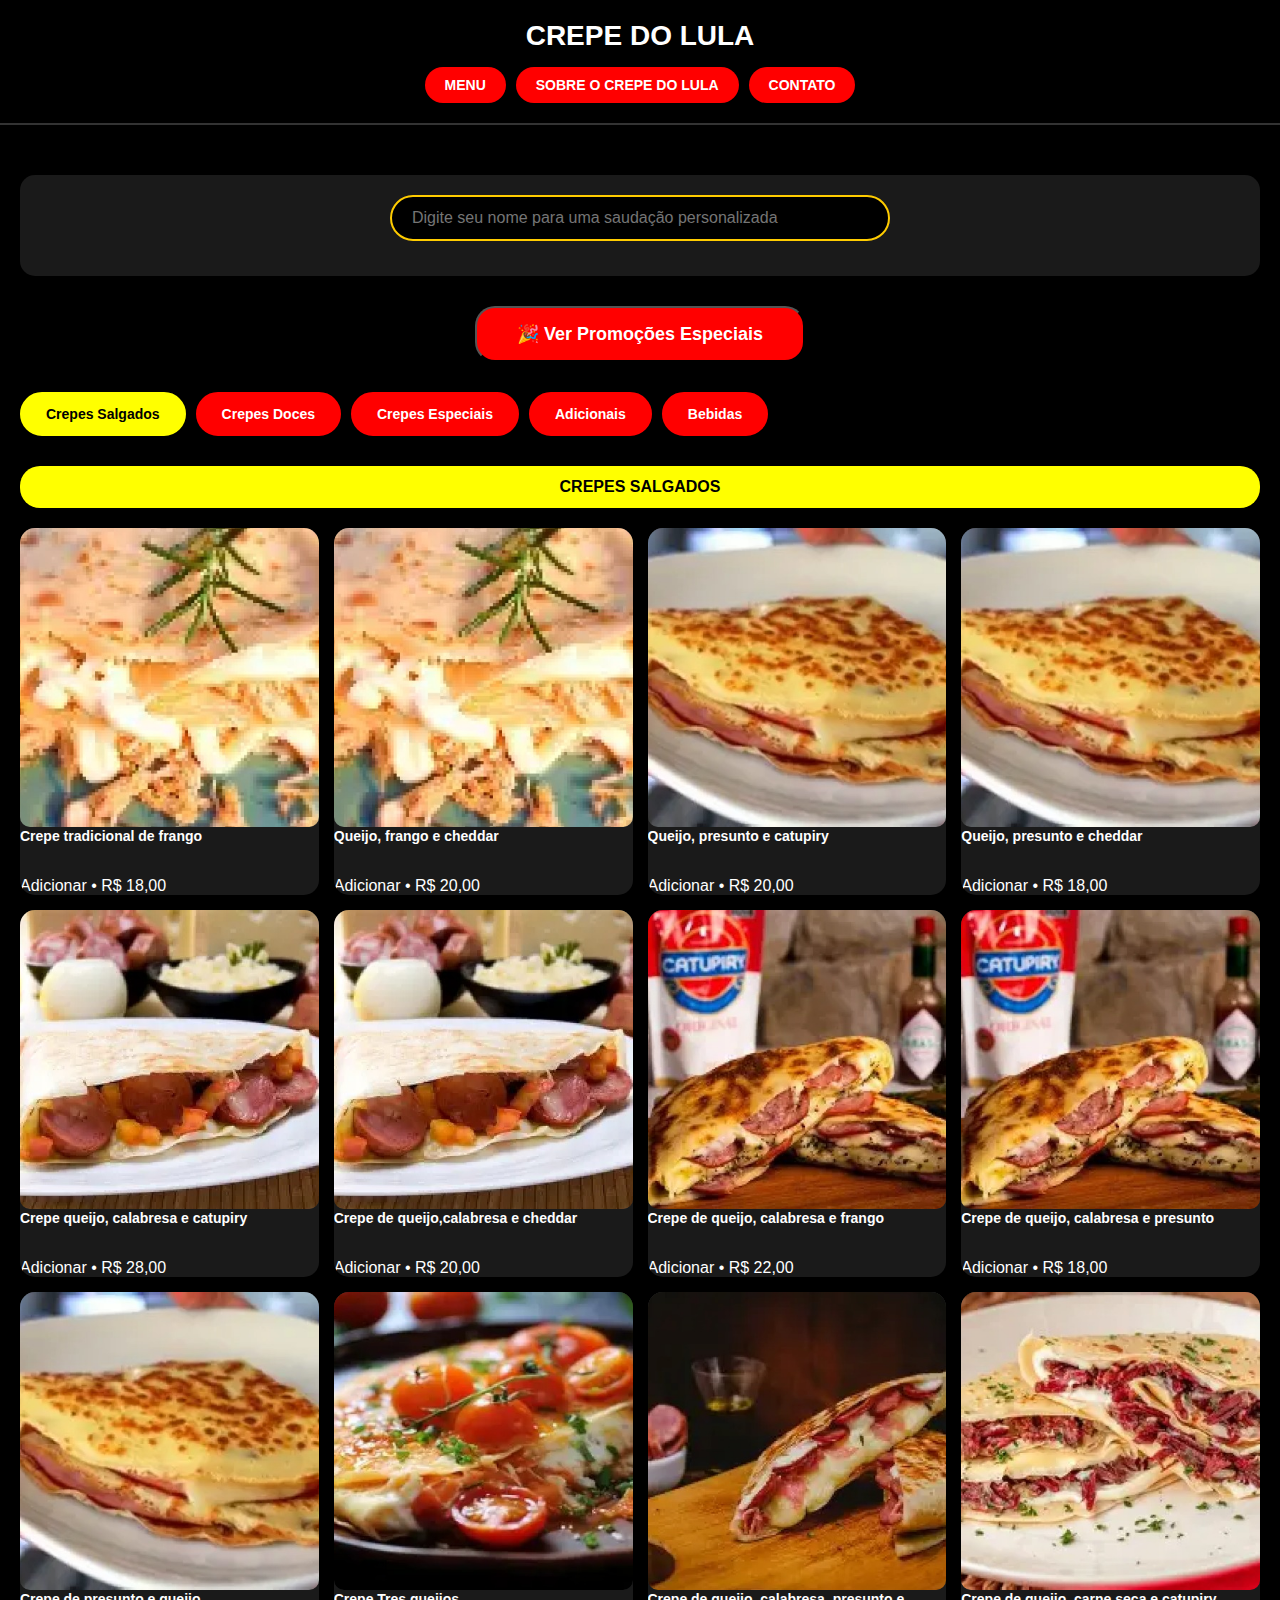
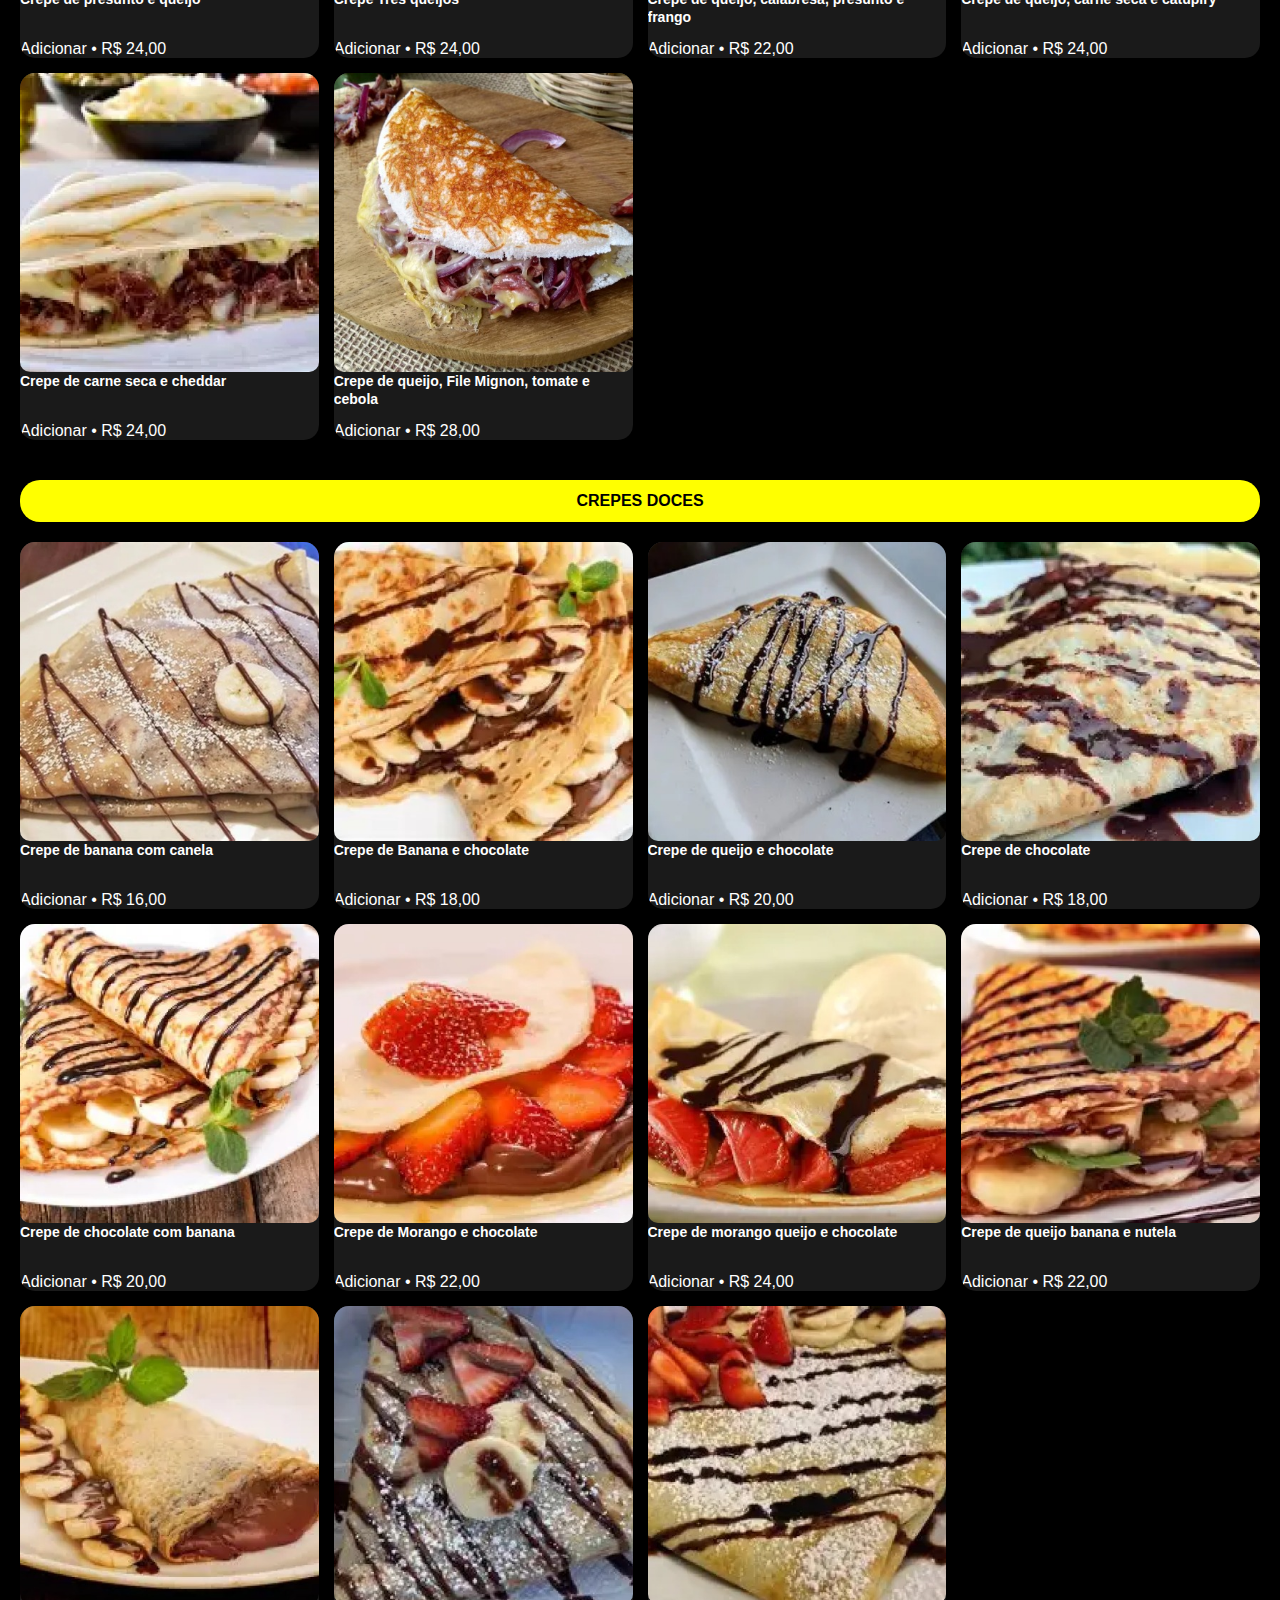
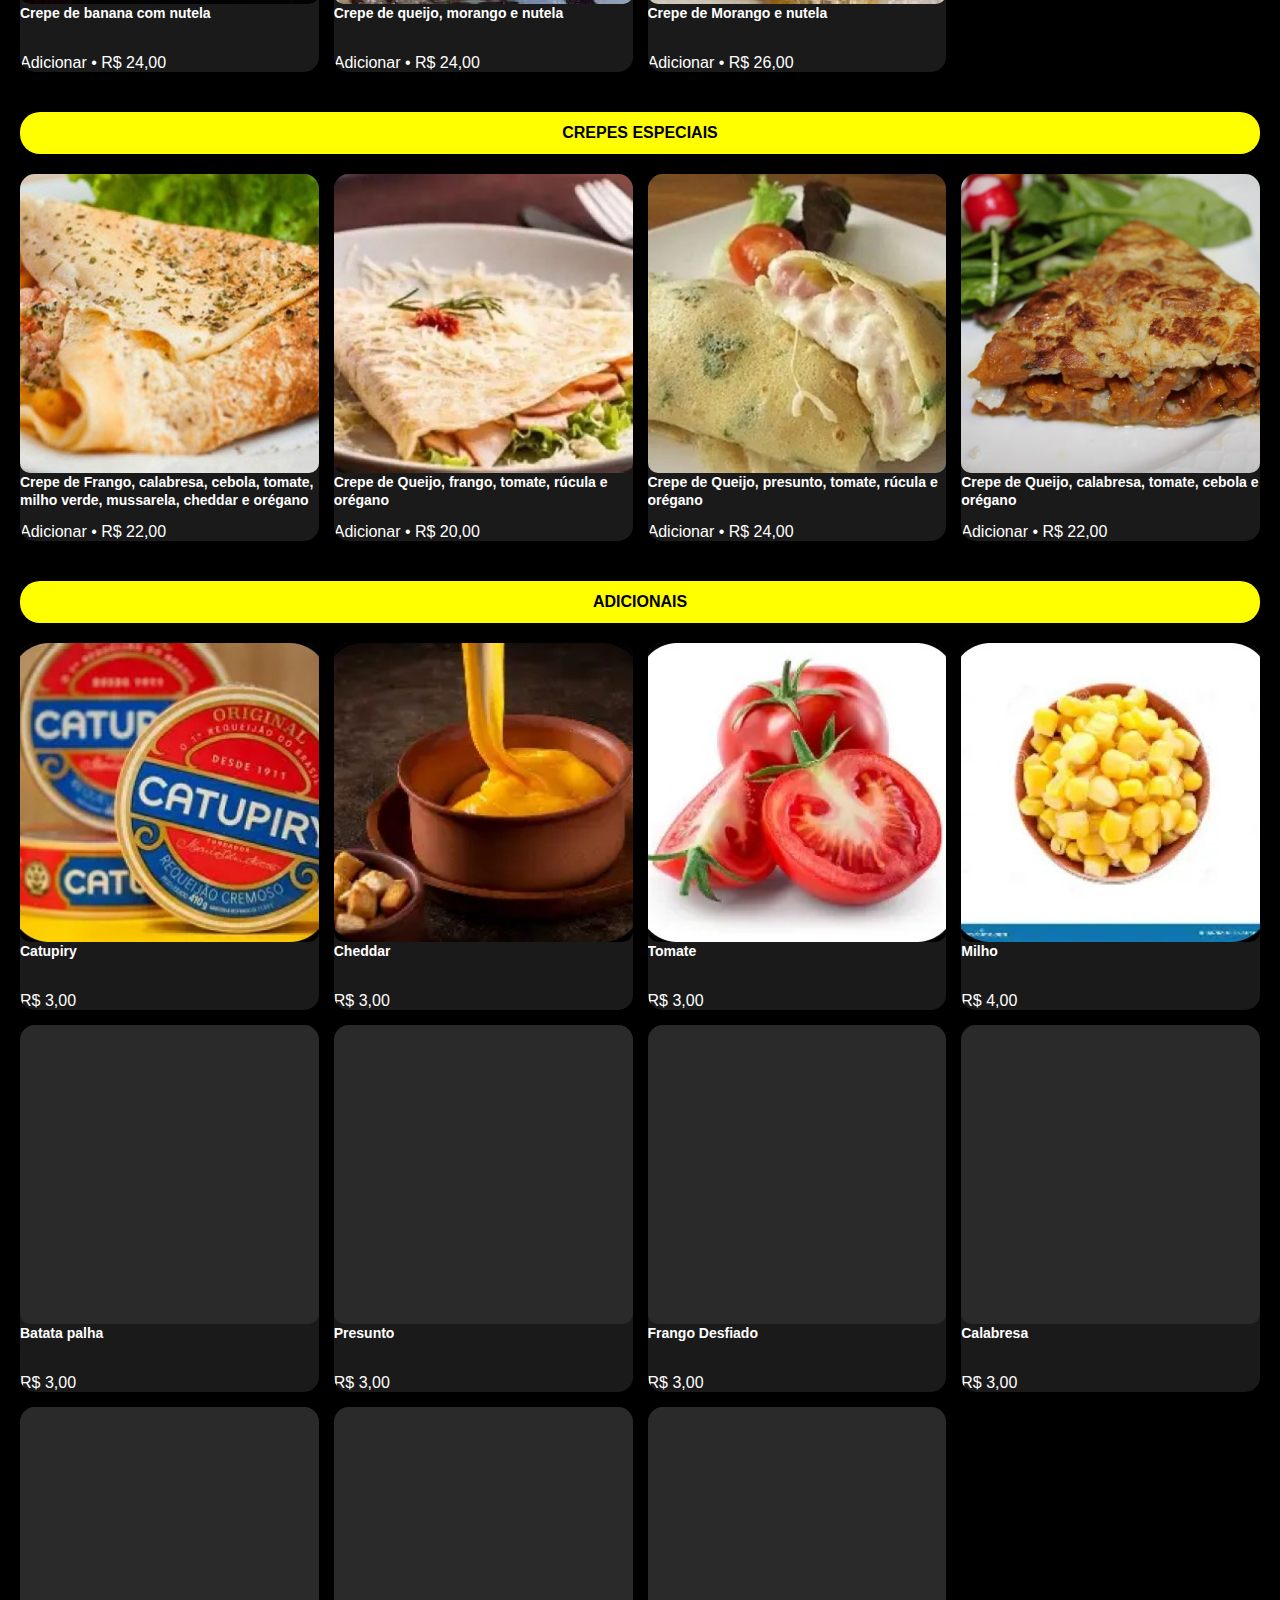
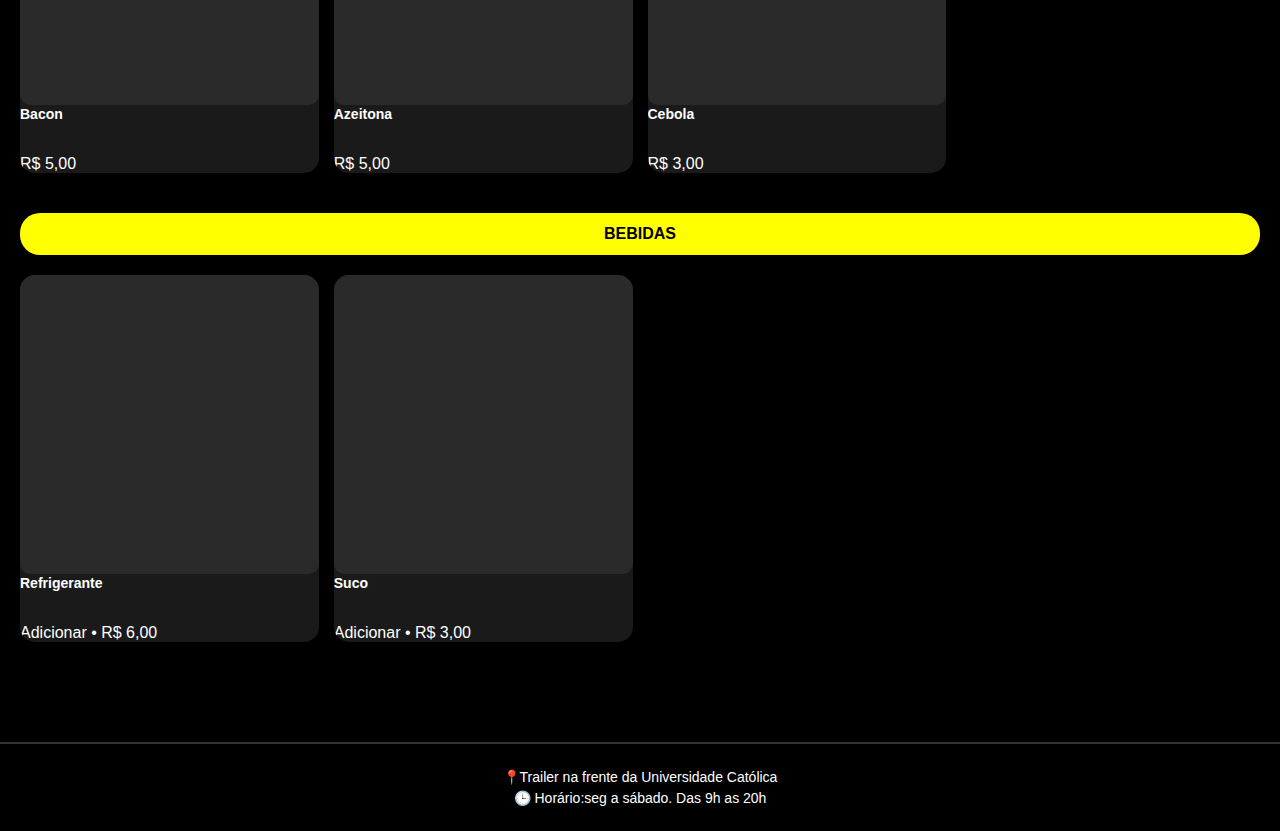
<file: index.html>
<!DOCTYPE html>
<html lang="pt-BR">
<head>
    <meta charset="UTF-8">
    <meta name="viewport" content="width=device-width, initial-scale=1.0">
    <meta name="description" content="Cardápio completo do Crepe do Lula. Crepes salgados, doces e especiais. Delivery em Brasília.">
    <meta name="keywords" content="crepe, creperia, cardápio, delivery, brasília, lanche, comida">
    <meta name="author" content="Cauã Cerqueira Santos, Ana Maria Pontes da Fonseca Gonzatti">
    <title>Crepe do Lula - Cardápio Completo</title>
    <link rel="icon" type="image/png" href="img/favicon.png">
    <link rel="stylesheet" href="style.min.css">
</head>

<body>
    <a href="#conteudo-principal" class="skip-link">Pular para o conteúdo principal</a>
    <button id="btnTopo" class="btn-topo" aria-label="Voltar ao topo">↑</button>
    <header>
        <div class="logo">
            <h1 id="tituloSite">CREPE DO LULA</h1>
        </div>
        <button class="menu-toggle" aria-label="Abrir menu de navegação" aria-expanded="false">
            ☰
        </button>
        <nav>
            <a href="index.html" class="nav-btn">MENU</a>
            <a href="eventos.html" class="nav-btn">SOBRE O CREPE DO LULA</a>
            <a href="contato.html" class="nav-btn">CONTATO</a>
        </nav>
    </header>

    <main id="conteudo-principal">
        <!-- DESAFIO 2: Campo de busca com saudação personalizada -->
        <div style="text-align: center; margin: 30px 0; padding: 20px; background-color: #1a1a1a; border-radius: 15px;">
            <input 
                type="text" 
                id="nomeUsuario" 
                placeholder="Digite seu nome para uma saudação personalizada"
                style="padding: 12px 20px; border-radius: 25px; border: 2px solid #ffcc00; background-color: #000; color: #fff; font-size: 16px; width: 100%; max-width: 500px;"
            >
            <p id="mensagemBoasVindas" style="color: #ffcc00; font-size: 20px; margin-top: 15px; font-weight: bold;"></p>
        </div>

        <!-- DESAFIO 1: Botão com interação -->
        <div style="text-align: center; margin: 20px 0;">
            <button id="botaoPromocao" class="nav-btn" style="font-size: 18px; padding: 15px 40px; cursor: pointer;">
                🎉 Ver Promoções Especiais
            </button>
        </div>
        
        <section class="menu-section" id="salgados">
            <div class="section-header">
                <a href="#salgados" class="category-btn active">Crepes Salgados</a>
                <a href="#doces" class="category-btn">Crepes Doces</a>
                <a href="#especiais" class="category-btn">Crepes Especiais</a>
                <a href="#adicionais" class="category-btn">Adicionais</a>
                <a href="#bebidas" class="category-btn">Bebidas</a>
            </div>

            <h2 class="section-title">CREPES SALGADOS</h2>

            <div class="products-grid">
                <div class="product-card card-hover">
                    <div class="product-image">
                         <img src="Img Figma/Frango Catupiry .jpg" alt="Crepe tradicional de frango">
                    </div>
                    <h3>Crepe tradicional de frango</h3>
                    <p class="price">Adicionar • R$ 18,00</p>
                </div>

                <div class="product-card card-hover">
                    <div class="product-image">
                        <img src="Img Figma/Frango Catupiry .jpg" alt="Crepe de Frango catupiry">
                    </div>
                    <h3>Queijo, frango e cheddar</h3>
                    <p class="price">Adicionar • R$ 20,00</p>
                </div>

                <div class="product-card card-hover">
                    <div class="product-image">
                        <img src="Img Figma/Presunto e queijo .jpg" alt="Crepe presunto e catupiry">
                    </div>
                    <h3>Queijo, presunto e catupiry</h3>
                    <p class="price">Adicionar • R$ 20,00</p>
                </div>

                <div class="product-card card-hover">
                    <div class="product-image">
                        <img src="Img Figma/Presunto e queijo .jpg" alt="Crepe Queijo presunto e cheddar">
                    </div>
                    <h3>Queijo, presunto e cheddar </h3>
                    <p class="price">Adicionar • R$ 18,00</p>
                </div>

                <div class="product-card card-hover">
                    <div class="product-image">
                        <img src="Img Figma/Calabresa e catupiry .jpg" alt="Crepe calabresa e catupiry" loading="lazy">
                    </div>
                    <h3>Crepe queijo, calabresa e catupiry</h3>
                    <p class="price">Adicionar • R$ 28,00</p>
                </div>

                <div class="product-card card-hover">
                    <div class="product-image">
                        <img src="Img Figma/Calabresa e catupiry .jpg " alt= "Crepe Calabresa e cheddar" loading="lazy" >
                    </div>
                    <h3>Crepe de queijo,calabresa e cheddar </h3>
                    <p class="price">Adicionar • R$ 20,00</p>
                </div>

                <div class="product-card card-hover">
                    <div class="product-image">
                        <img src="Img Figma/Calabresa e frango .jpg" alt="Crepe Queijo, calabresa e frango  " loading="lazy">
                    </div>
                    <h3>Crepe de queijo, calabresa e frango  </h3>
                    <p class="price">Adicionar • R$ 22,00</p>
                </div>

                <div class="product-card card-hover">
                    <div class="product-image">
                        <img src="Img Figma/Calabresa e frango .jpg" alt="Queijo, calabresa e presunto  " loading="lazy">
                    </div>
                     <h3>Crepe de queijo, calabresa e presunto  </h3>
                    <p class="price">Adicionar • R$ 18,00</p>
                </div>

                <div class="product-card card-hover">
                    <div class="product-image">
                        <img src="Img Figma/Presunto e queijo .jpg" alt="Crepe Presunto e queijo" loading="lazy">
                    </div>
                    <h3>Crepe de presunto e queijo</h3>
                    <p class="price">Adicionar • R$ 24,00</p>
                </div>

                <div class="product-card card-hover">
                    <div class="product-image">
                        <img src="Img Figma/Tres queijos .jpg" alt="Crepe tres queijos" loading="lazy">
                    </div>
                    <h3>Crepe Tres queijos</h3>
                    <p class="price">Adicionar • R$ 24,00</p>
                </div>

                <div class="product-card card-hover">
                    <div class="product-image">
                        <img src="Img Figma/Queijo calabresa presunto e frango .jpg" alt="Queijo, calabresa, presunto e frango  "loading="lazy">
                    </div>
                    <h3>Crepe de queijo, calabresa, presunto e frango  </h3>
                    <p class="price">Adicionar • R$ 22,00</p>
                </div>

                <div class="product-card card-hover">
                    <div class="product-image">
                        <img src="Img Figma/Carne seca e catupiry .jpg" alt="Carne seca e catupiry"loading="lazy">
                    </div>
                    <h3>Crepe de queijo, carne seca e catupiry</h3>
                    <p class="price">Adicionar • R$ 24,00</p>
                </div>

                <div class="product-card card-hover">
                    <div class="product-image">
                        <img src="Img Figma/Carne seca e cheddar.jpg" alt="Carne seca e cheddar"loading="lazy">
                    </div>
                    <h3>Crepe de carne seca e cheddar </h3>
                    <p class="price">Adicionar • R$ 24,00</p>
                </div>

                <div class="product-card card-hover">
                    <div class="product-image">
                        <img src="Img Figma/File Mignon .jpg" alt="File Mignon"loading="lazy">
                    </div>
                    <h3>Crepe de queijo, File Mignon, tomate e cebola</h3>
                    <p class="price">Adicionar • R$ 28,00</p>
                </div>
            </div>
        </section>

        <section class="menu-section" id="doces">
            <h2 class="section-title">CREPES DOCES</h2>

            <div class="products-grid">
                <div class="product-card card-hover">
                    <div class="product-image">
                        <img src="Img Figma/Banana com canela.jpg" alt="Crepe banana com canela" loading="lazy">
                    </div>
                    <h3>Crepe de banana com canela</h3>
                    <p class="price">Adicionar • R$ 16,00</p>
                </div>

                <div class="product-card card-hover">
                    <div class="product-image">
                        <img src="Img Figma/Banana com nutela .jpg" alt="Banana e chocolate" loading="lazy">
                    </div>
                    <h3>Crepe de Banana e chocolate</h3>
                    <p class="price">Adicionar • R$ 18,00</p>
                </div>

                <div class="product-card card-hover">
                    <div class="product-image">
                        <img src="Img Figma/Queijo e chocolate .jpg" alt="Queijo e chocolate" loading="lazy">
                    </div>
                    <h3>Crepe de queijo e chocolate</h3>
                    <p class="price">Adicionar • R$ 20,00</p>
                </div>

                <div class="product-card card-hover">
                    <div class="product-image">
                        <img src="Img Figma/chocolate .jpg" alt="chocolate" loading="lazy">
                    </div>
                    <h3>Crepe de chocolate</h3>
                    <p class="price">Adicionar • R$ 18,00</p>
                </div>

                <div class="product-card card-hover">
                    <div class="product-image">
                        <img src="Img Figma/chocolate com banana .jpg" alt="Crepe chocolate com banana" loading="lazy">
                    </div>
                    <h3>Crepe de chocolate com banana</h3>
                    <p class="price">Adicionar • R$ 20,00</p>
                </div>

                <div class="product-card card-hover">
                    <div class="product-image">
                        <img src="Img Figma/chocolate com morango .jpg" alt="Morango e chocolate" loading="lazy">
                    </div>
                    <h3>Crepe de Morango e chocolate</h3>
                    <p class="price">Adicionar • R$ 22,00</p>
                </div>

                <div class="product-card card-hover">
                    <div class="product-image">
                        <img src="Img Figma/morango queijo e chocolate .jpg" alt="Morango queijo e chocolate" loading="lazy">
                    </div>
                    <h3>Crepe de morango queijo e chocolate</h3>
                    <p class="price">Adicionar • R$ 24,00</p>
                </div>

                <div class="product-card card-hover">
                    <div class="product-image">
                        <img src="Img Figma/Queijo banana e nutela .jpg" alt="Queijo banana e nutela" loading="lazy">
                    </div>
                    <h3>Crepe de queijo banana e nutela</h3>
                    <p class="price">Adicionar • R$ 22,00</p>
                </div>

                <div class="product-card card-hover">
                    <div class="product-image">
                        <img src="Img Figma/Banana e nutela .jpg" alt="Banana com nutela" loading="lazy">
                    </div>
                    <h3>Crepe de banana com nutela</h3>
                    <p class="price">Adicionar • R$ 24,00</p>
                </div>

                <div class="product-card card-hover">
                    <div class="product-image">
                        <img src="Img Figma/Morango e nutela .jpg" alt="Morango e nutela" loading="lazy">
                    </div>
                    <h3>Crepe de queijo, morango e nutela</h3>
                    <p class="price">Adicionar • R$ 24,00</p>
                </div>

                <div class="product-card card-hover">
                    <div class="product-image">
                        <img src="Img Figma/Queijo morango e nutela .jpg" alt="Morango e nutela" loading="lazy">
                    </div>
                    <h3>Crepe de Morango e nutela</h3>
                    <p class="price">Adicionar • R$ 26,00</p>
                </div>
            </div>
        </section>

        <section class="menu-section" id="especiais">
            <h2 class="section-title">CREPES ESPECIAIS</h2>

            <div class="products-grid">
                <div class="product-card card-hover">
                    <div class="product-image">
                        <img src="Img Figma/Frango e cebola .jpg" alt="4 Queijos" loading="lazy">
                    </div>
                    <h3>Crepe de Frango, calabresa, cebola, tomate, milho verde, mussarela, cheddar e orégano </h3>
                    <p class="price">Adicionar • R$ 22,00</p>
                </div>

                <div class="product-card card-hover">
                    <div class="product-image">
                        <img src="Img Figma/Frango e rucula .jpg" alt="Frango e rucula" loading="lazy">
                    </div>
                    <h3>Crepe de Queijo, frango, tomate, rúcula e orégano </h3>
                    <p class="price">Adicionar • R$ 20,00</p>
                </div>

                <div class="product-card card-hover">
                    <div class="product-image">
                        <img src="Img Figma/Queijo e rucula .jpg" alt="Queijo e rucula" loading="lazy">
                    </div>
                    <h3>Crepe de Queijo, presunto, tomate, rúcula e orégano</h3>
                    <p class="price">Adicionar • R$ 24,00</p>
                </div>

                <div class="product-card card-hover">
                    <div class="product-image">
                        <img src="Img Figma/Calabresa e cebola .jpg" alt="Calabresa e cebola" loading="lazy">
                    </div>
                    <h3>Crepe de Queijo, calabresa, tomate, cebola e orégano</h3>
                    <p class="price">Adicionar • R$ 22,00</p>
                </div>
             </div>
        </section>

        <section class="menu-section" id="adicionais">
            <h2 class="section-title">ADICIONAIS</h2>

            <div class="products-grid">
                <div class="product-card small card-hover">
                    <div class="product-image">
                        <img src="Img Figma/Catupiry.jpg" alt="Catupiry" loading="lazy">
                    </div>
                    <h3>Catupiry</h3>
                    <p class="price">R$ 3,00</p>
                </div>

                <div class="product-card small card-hover">
                    <div class="product-image">
                        <img src="Img Figma/Cheddar.jpg" alt="Cheddar" loading="lazy">
                    </div>
                    <h3>Cheddar</h3>
                    <p class="price">R$ 3,00</p>
                </div>

                <div class="product-card small card-hover">
                    <div class="product-image">
                        <img src="Img Figma/Tomate .jpg" alt="Tomate"loading="lazy">
                    </div>
                    <h3>Tomate</h3>
                    <p class="price">R$ 3,00</p>
                </div>

                <div class="product-card small card-hover">
                    <div class="product-image">
                        <img src="Img Figma/Milho.jpg" alt="Milho" loading="lazy">
                    </div>
                    <h3>Milho</h3>
                    <p class="price">R$ 4,00</p>
                </div>

                <div class="product-card small card-hover">
                    <div class="product-image">
                        <img src="Img Figma/Batata palha .jpg" alt="Batata palha" loading="lazy">
                    </div>
                    <h3>Batata palha</h3>
                    <p class="price">R$ 3,00</p>
                </div>

                <div class="product-card small card-hover">
                    <div class="product-image">
                        <img src="Img Figma/Presunto.jpg" alt="Presunto" loading="lazy">
                    </div>
                    <h3>Presunto</h3>
                    <p class="price">R$ 3,00</p>
                </div>

                <div class="product-card small card-hover">
                    <div class="product-image">
                        <img src="Img Figma/Frango Desfiafo .jpg" alt="Frango" loading="lazy">
                    </div>
                    <h3>Frango Desfiado</h3>
                    <p class="price">R$ 3,00</p>
                </div>

                <div class="product-card small card-hover">
                    <div class="product-image">
                        <img src="Img Figma/Calabresa.jpg" alt="Calabresa" loading="lazy">
                    </div>
                    <h3>Calabresa</h3>
                    <p class="price">R$ 3,00</p>
                </div>

                <div class="product-card small card-hover">
                    <div class="product-image">
                        <img src="Img Figma/Bacon.jpg" alt="Bacon" loading="lazy">
                    </div>
                    <h3>Bacon</h3>
                    <p class="price">R$ 5,00</p>
                </div>

                <div class="product-card small card-hover">
                    <div class="product-image">
                        <img src="Img Figma/Azeitona.jpg" alt="Azeitona" loading="lazy">
                    </div>
                    <h3>Azeitona</h3>
                    <p class="price">R$ 5,00</p>
                </div>

                <div class="product-card small card-hover">
                    <div class="product-image">
                        <img src="Img Figma/Cebola.jpg" alt="Cebola" loading="lazy">
                    </div>
                    <h3>Cebola</h3>
                    <p class="price">R$ 3,00</p>
                </div>
             </div>
        </section>

        <section class="menu-section" id="bebidas">
            <h2 class="section-title">BEBIDAS</h2>

            <div class="products-grid">
                <div class="product-card card-hover">
                    <div class="product-image">
                        <img src="Img Figma/Refrigerante.jpg" alt="Refrigerante" loading="lazy">
                    </div>
                    <h3>Refrigerante</h3>
                    <p class="price">Adicionar • R$ 6,00</p>
                </div>

                <div class="product-card card-hover">
                    <div class="product-image">
                        <img src="Img Figma/Suco .jpg" alt="Suco" loading="lazy" >
                    </div>
                    <h3>Suco</h3>
                    <p class="price">Adicionar • R$ 3,00</p>
                </div>
            </div>
        </section>
    </main>

    <footer>
        <div class="footer-content">
            <p>📍Trailer na frente da Universidade Católica</p>
            <p>🕒 Horário:seg a sábado. Das 9h as 20h</p>
        </div>
    </footer>

    <script>
        // ========== DESAFIO 1: CLIQUE - Botão de Promoções ==========
        const botao = document.querySelector("#botaoPromocao");
        const titulo = document.querySelector("#tituloSite");
        
        botao.onclick = function() {
            titulo.innerHTML = "🎉 PROMOÇÕES ESPECIAIS ATIVAS! 🎉";
            titulo.style.color = "#ffcc00";
            document.body.style.backgroundColor = "#1a0000";
            
            // Alerta com informação
            alert("🔥 Promoções do dia:\n\n✨ Compre 2 crepes e ganhe 10% de desconto!\n🍹 Refrigerante grátis na compra acima de R$ 40,00!\n\nVálido até hoje!");
            
            // Volta ao normal após 5 segundos
            setTimeout(function() {
                titulo.innerHTML = "CREPE DO LULA";
                titulo.style.color = "#fff";
                document.body.style.backgroundColor = "#000";
            }, 5000);
        };

        // ========== DESAFIO 2: SAUDAÇÃO PERSONALIZADA ==========
        const campoNome = document.querySelector("#nomeUsuario");
        const mensagemBoasVindas = document.querySelector("#mensagemBoasVindas");

        campoNome.oninput = function() {
            if (campoNome.value.trim() !== "") {
                mensagemBoasVindas.innerHTML = "Olá, <strong>" + campoNome.value + "</strong>! 😊 Seja bem-vindo(a) ao Crepe do Lula! Confira nossas delícias! 🥞✨";
            } else {
                mensagemBoasVindas.innerHTML = "";
            }
        };

        // ========== DESAFIO 3: REAÇÃO AO MOVIMENTO DO MOUSE ==========
        const cards = document.querySelectorAll(".card-hover");

        cards.forEach(function(card) {
            // Quando o mouse passa por cima
            card.onmouseover = function() {
                card.style.transform = "scale(1.05)";
                card.style.border = "3px solid #ffcc00";
                card.style.boxShadow = "0 8px 20px rgba(255, 204, 0, 0.5)";
                card.style.transition = "all 0.3s ease";
            };

            // Quando o mouse sai
            card.onmouseout = function() {
                card.style.transform = "scale(1)";
                card.style.border = "none";
                card.style.boxShadow = "0 4px 6px rgba(0,0,0,0.3)";
            };
        });

        // ========== NAVEGAÇÃO SUAVE (mantida do código original) ==========
        document.querySelectorAll('a[href^="#"]').forEach(anchor => {
            anchor.addEventListener('click', function (e) {
                e.preventDefault();
                const target = document.querySelector(this.getAttribute('href'));
                if (target) {
                    target.scrollIntoView({
                        behavior: 'smooth',
                        block: 'start'
                    });
                }
            });
        });

        // ========== MENU ATIVO AO SCROLL (mantido do código original) ==========
        const sections = document.querySelectorAll('.menu-section');
        const navButtons = document.querySelectorAll('.category-btn');

        window.addEventListener('scroll', () => {
            let current = '';
            sections.forEach(section => {
                const sectionTop = section.offsetTop;
                const sectionHeight = section.clientHeight;
                if (pageYOffset >= sectionTop - 200) {
                    current = section.getAttribute('id');
                }
            });

            navButtons.forEach(btn => {
                btn.classList.remove('active');
                if (btn.getAttribute('href') === `#${current}`) {
                    btn.classList.add('active');
                }
            });
        });

        // ========== BÔNUS: Mensagem de boas-vindas ao carregar a página ==========
        window.onload = function() {
            setTimeout(function() {
                alert("🥞 Bem-vindo ao Crepe do Lula! 🎉\n\nExplore nosso cardápio e descubra sabores incríveis!\n\n💡 Dica: Passe o mouse sobre os produtos para vê-los em destaque!");
            }, 1000);
        };
    
        // ========== BOTÃO VOLTAR AO TOPO ==========
        const btnTopo = document.getElementById('btnTopo');
        if (btnTopo) {
            window.addEventListener('scroll', () => {
                if (window.scrollY > 400) {
                    btnTopo.classList.add('show');
                } else {
                    btnTopo.classList.remove('show');
                }
            });

            btnTopo.addEventListener('click', () => {
                window.scrollTo({ top: 0, behavior: 'smooth' });
            });
        }

        // ========== MENU HAMBÚRGUER ==========
        const menuToggle = document.querySelector('.menu-toggle');
        const headerEl = document.querySelector('header');

        if (menuToggle && headerEl) {
            menuToggle.addEventListener('click', () => {
                const isOpen = headerEl.classList.toggle('nav-open');
                menuToggle.setAttribute('aria-expanded', isOpen ? 'true' : 'false');
            });
        }

    </script>
</body>
</html>
</file>
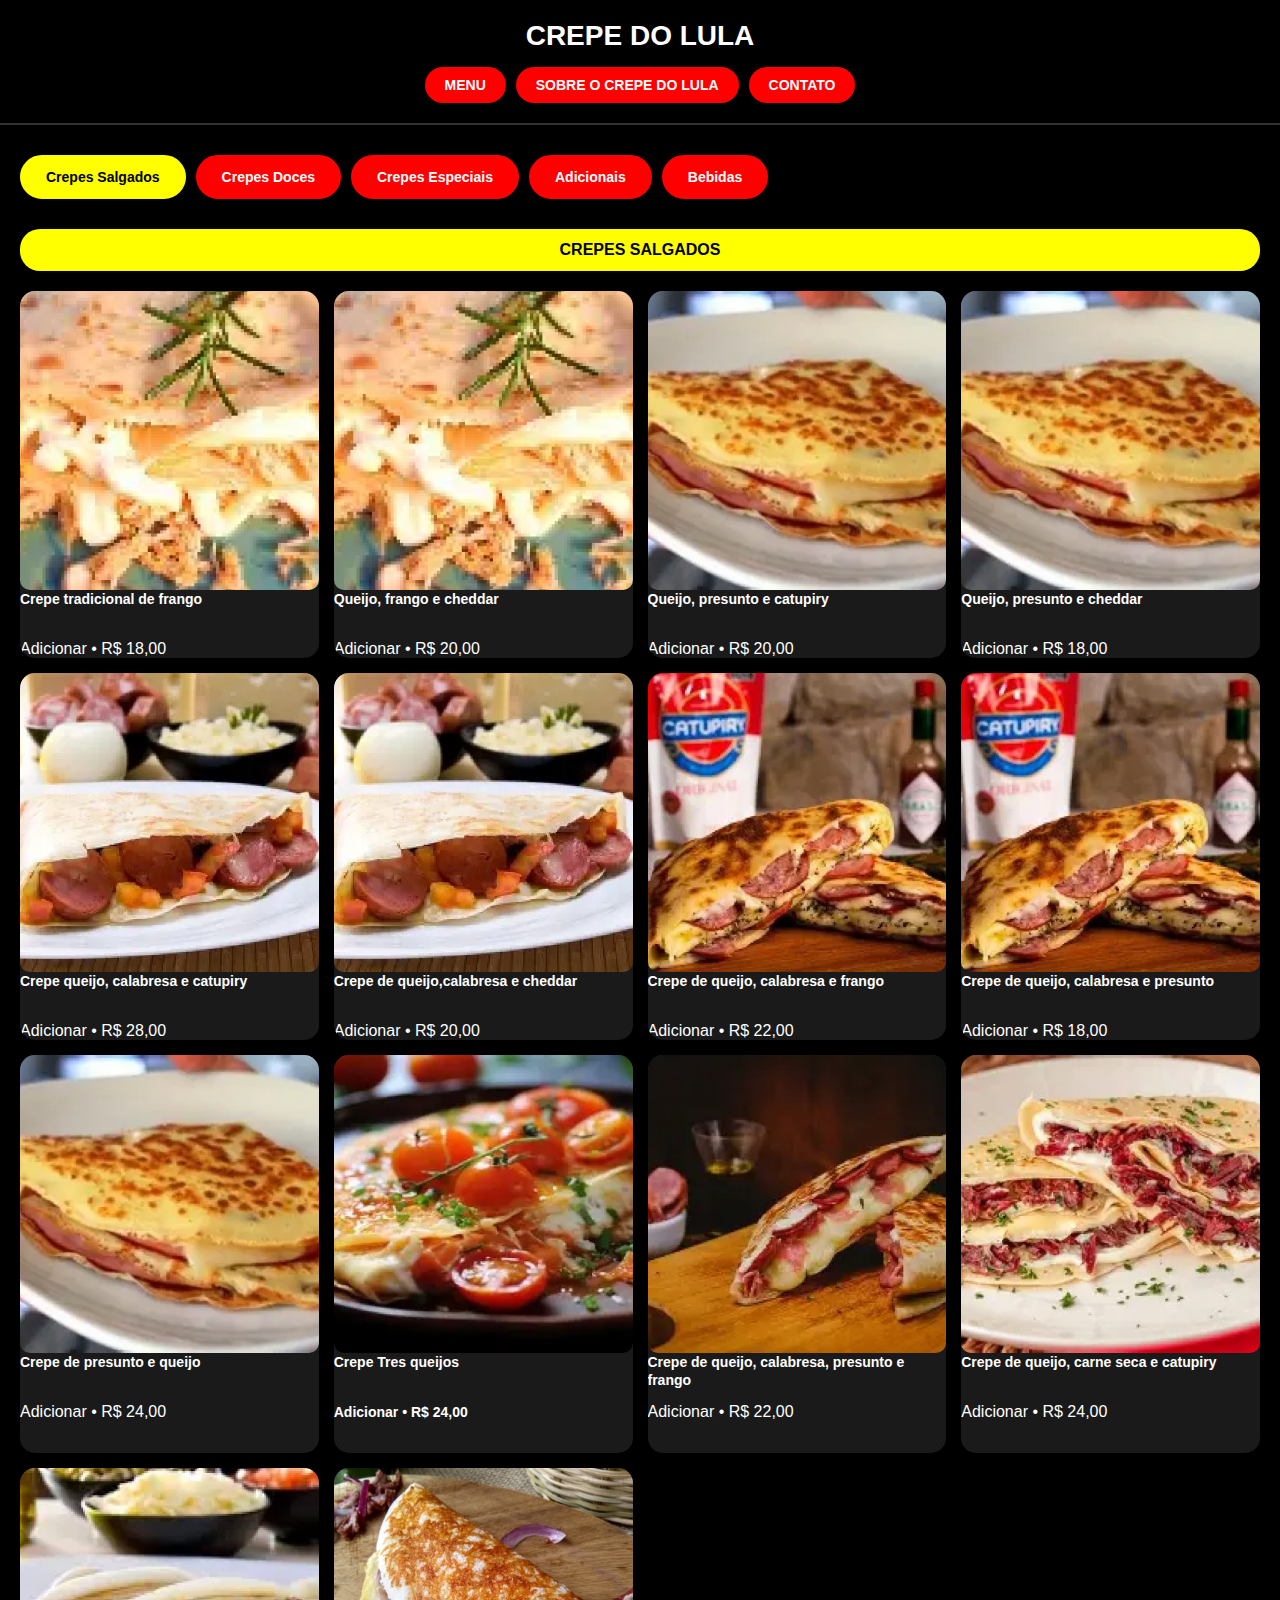
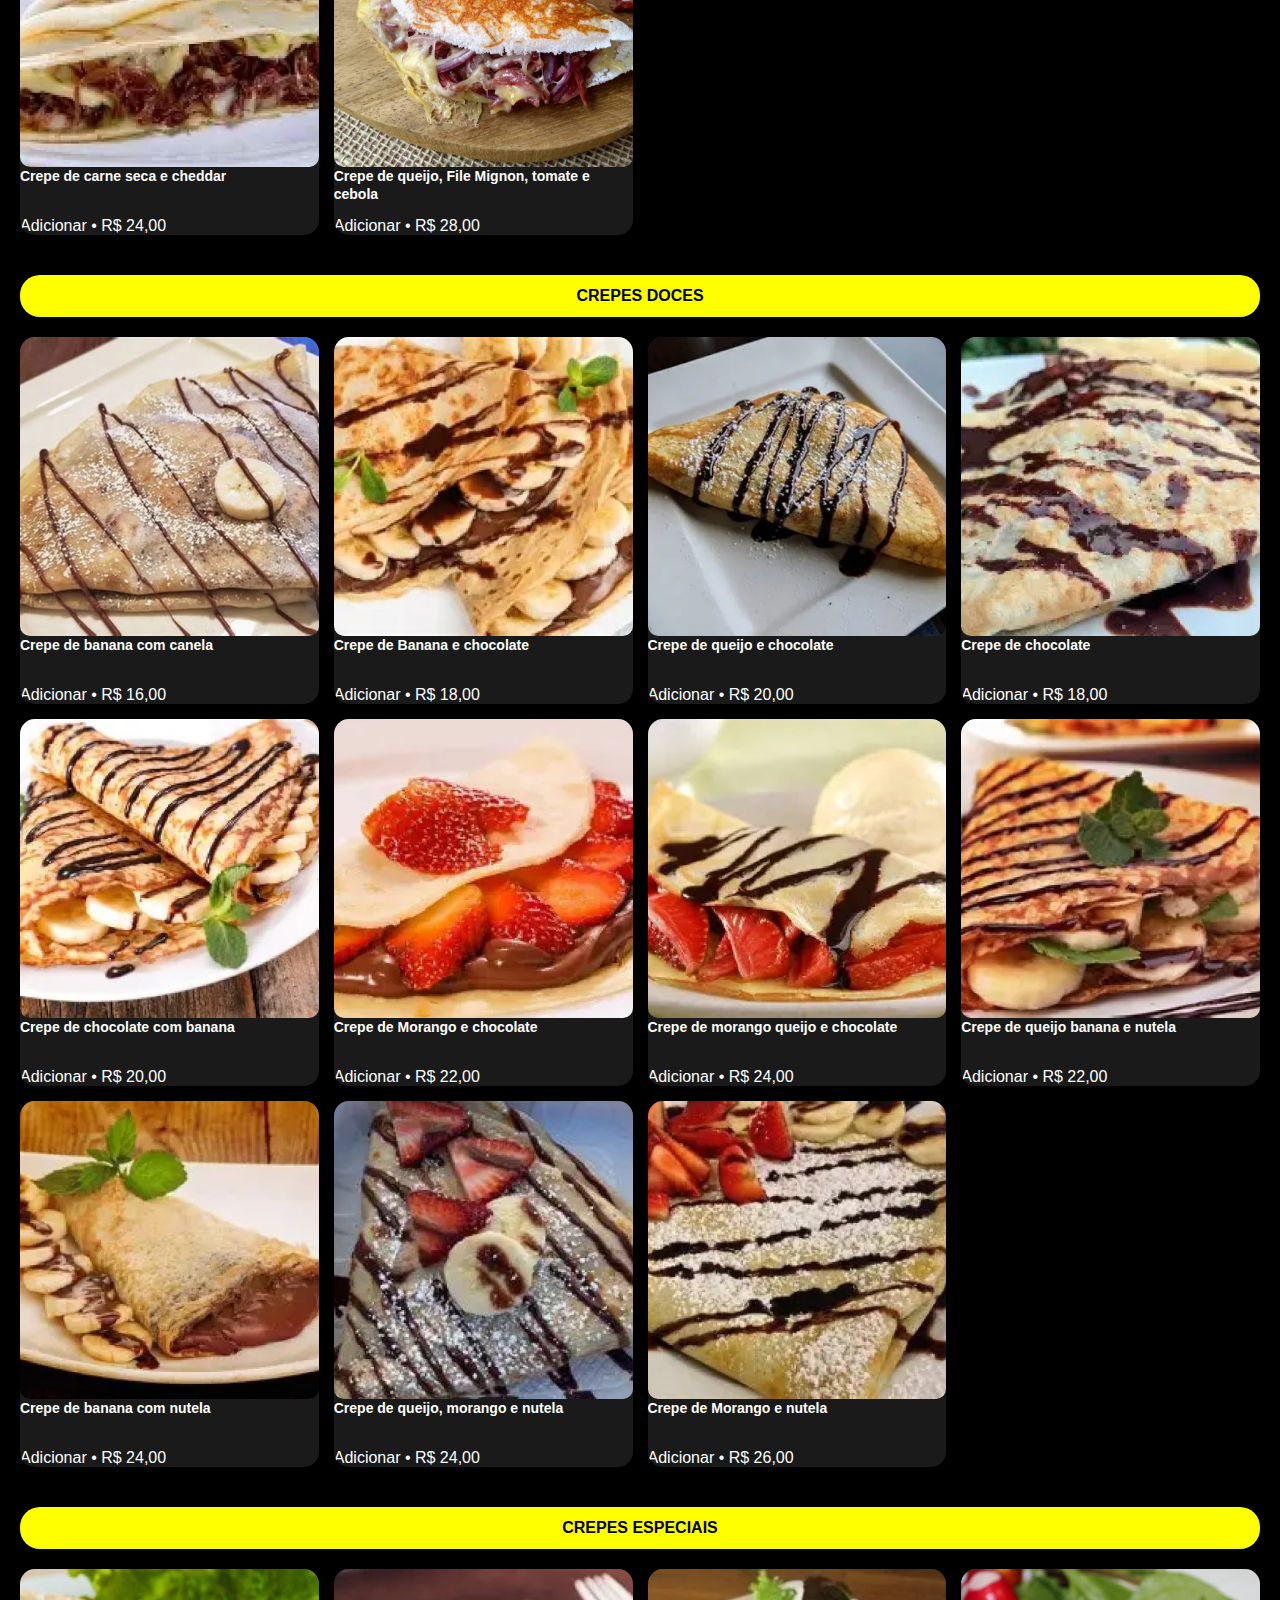
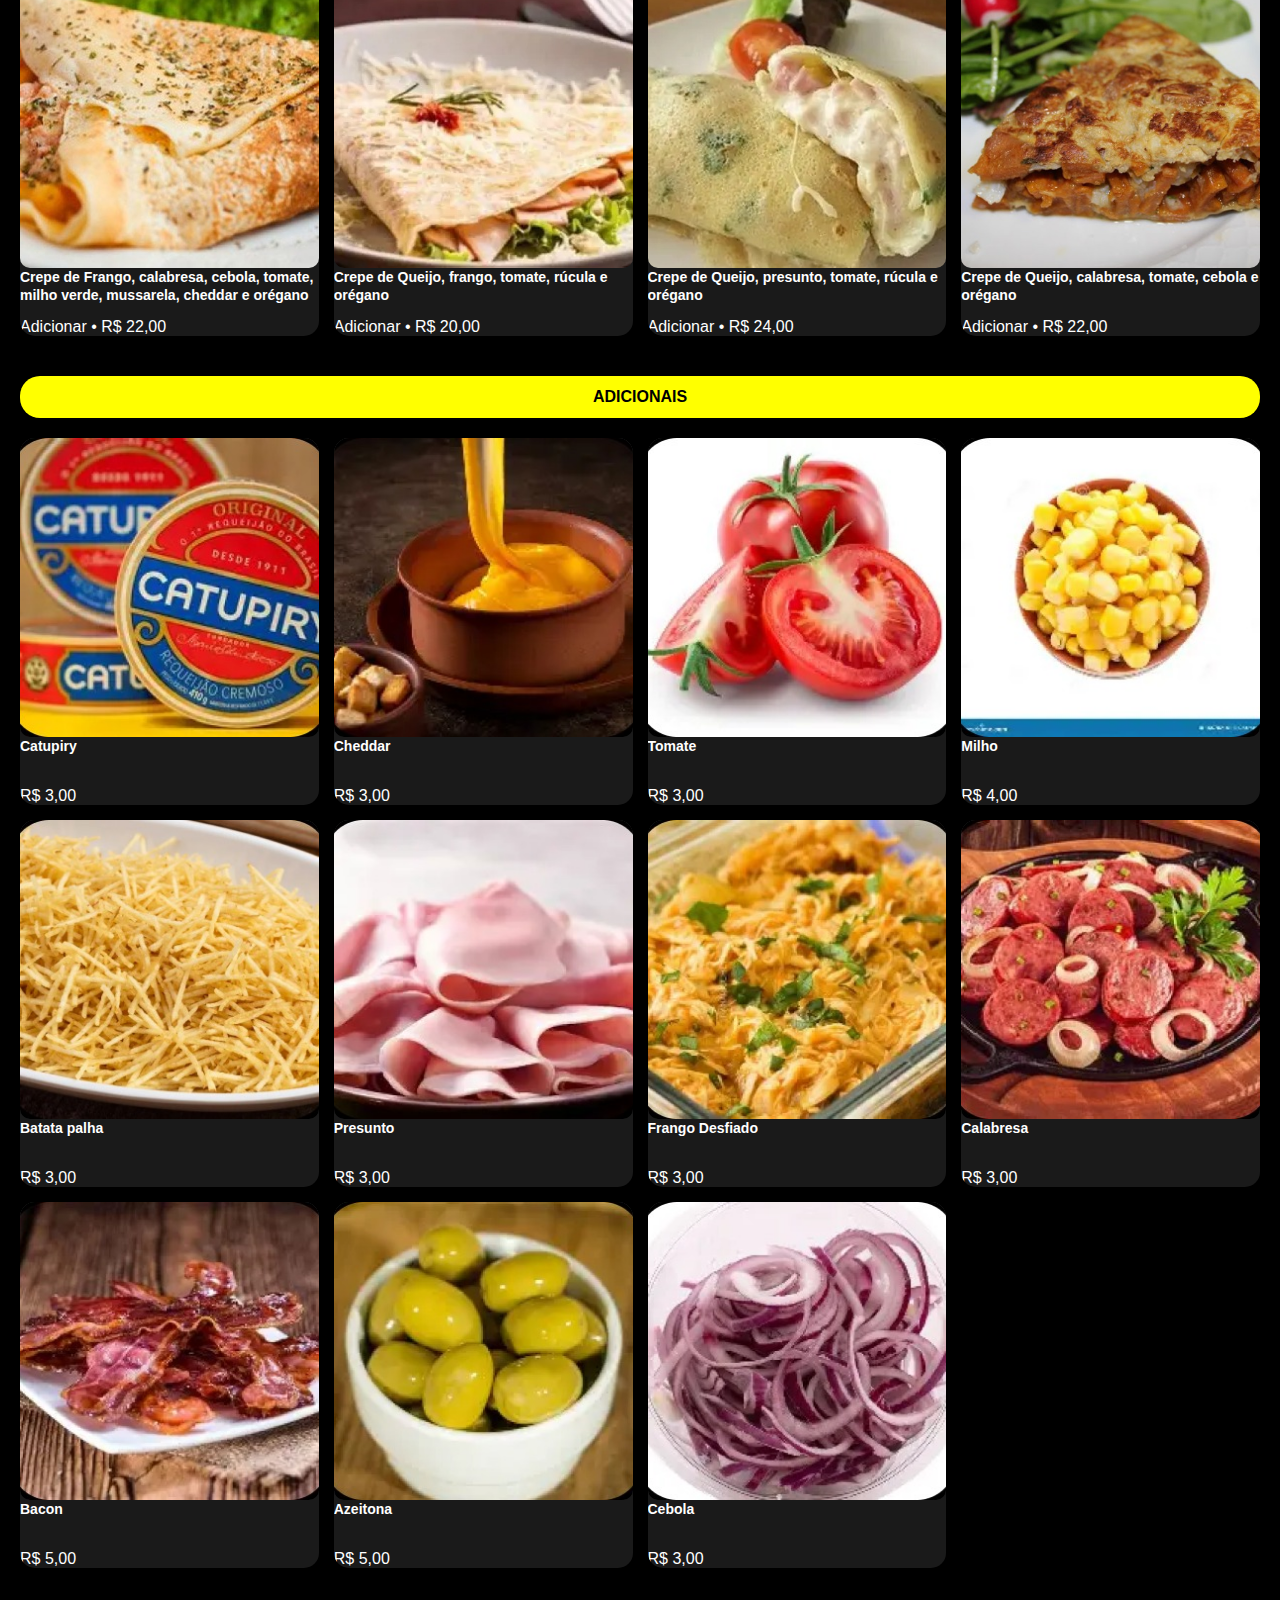
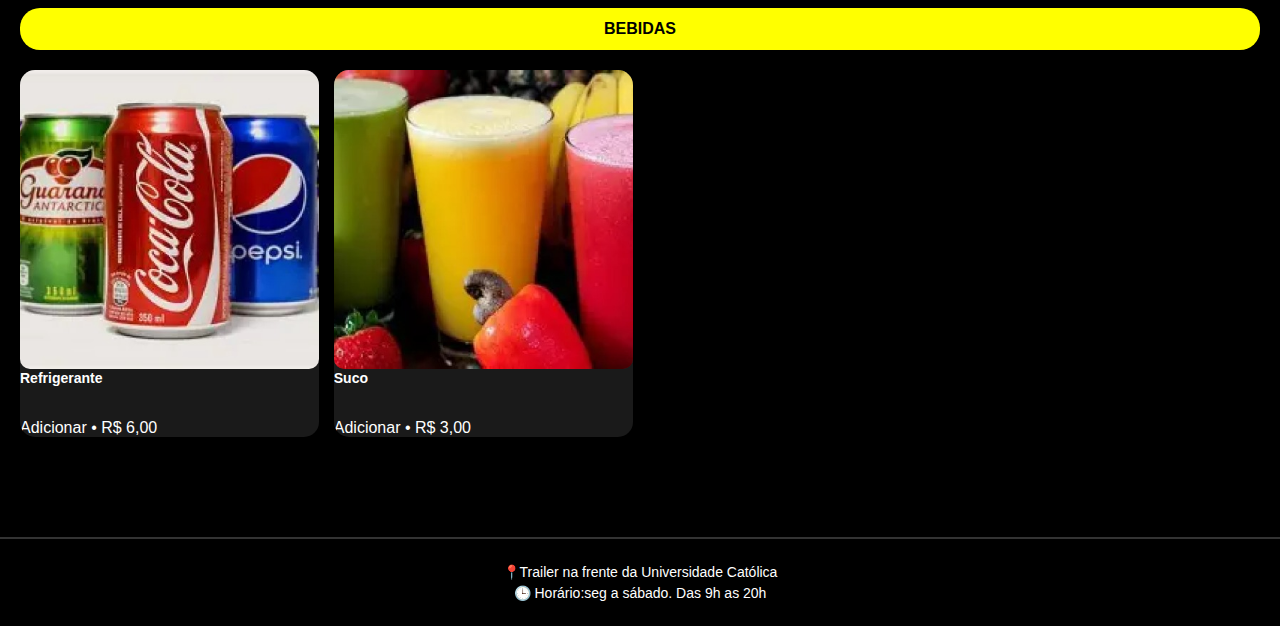
<file: Projeto-Integrador-main/index.html>
<!DOCTYPE html>
<html lang="pt-BR">
<head>
    <meta charset="UTF-8">
    <meta name="viewport" content="width=device-width, initial-scale=1.0">
    <title>Crepe do Lula - Cardápio</title>
    <link rel="stylesheet" href="style.css">
</head>
<body>
    <header>
        <div class="logo">
            <h1>CREPE DO LULA</h1>
        </div>
        
       <nav>
    <a href="index.html" class="nav-btn">MENU</a>
    <a href="eventos.html" class="nav-btn">SOBRE O CREPE DO LULA</a>
    <a href="contato.html" class="nav-btn">CONTATO</a>
     </nav>
    </header>

    <main>
        
        <section class="menu-section" id="salgados">
            <div class="section-header">
                <a href="#salgados" class="category-btn active">Crepes Salgados</a>
                <a href="#doces" class="category-btn">Crepes Doces</a>
                <a href="#especiais" class="category-btn">Crepes Especiais</a>
                <a href="#adicionais" class="category-btn">Adicionais</a>
                <a href="#bebidas" class="category-btn">Bebidas</a>
            </div>


            <h2 class="section-title">CREPES SALGADOS</h2>

            <div class="products-grid">
                <div class="product-card">
                    <div class="product-image">
                         <img src="Img Figma/Frango Catupiry .jpg" alt="Crepe tradicional de frango">
                    </div>
                    <h3>Crepe tradicional de frango</h3>
                    <p class="price">Adicionar • R$ 18,00</p>
                </div>

                <div class="product-card">
                    <div class="product-image">
                        <img src="Img Figma/Frango Catupiry .jpg" alt="Crepe de Frango catupiry">
                    </div>
                    <h3>Queijo, frango e cheddar</h3>
                    <p class="price">Adicionar • R$ 20,00</p>
                </div>

                <div class="product-card">
                    <div class="product-image">
                        <img src="Img Figma/Presunto e queijo .jpg" alt="Crepe presunto e catupiry">
                    </div>
                    <h3>Queijo, presunto e catupiry</h3>
                    <p class="price">Adicionar • R$ 20,00</p>
                </div>

                <div class="product-card">
                    <div class="product-image">
                        <img src="Img Figma/Presunto e queijo .jpg" alt="Crepe Queijo presunto e cheddar">
                    </div>
                    <h3>Queijo, presunto e cheddar </h3>
                    <p class="price">Adicionar • R$ 18,00</p>
                </div>

                <div class="product-card">
                    <div class="product-image">
                        <img src="Img Figma/Calabresa e catupiry .jpg" alt="Crepe calabresa e catupiry">
                    </div>
                    <h3>Crepe queijo, calabresa e catupiry</h3>
                    <p class="price">Adicionar • R$ 28,00</p>
                </div>

                <div class="product-card">
                    <div class="product-image">
                        <img src="Img Figma/Calabresa e catupiry .jpg " alt= "Crepe Calabresa e cheddar">
                    </div>
                    <h3>Crepe de queijo,calabresa e cheddar </h3>
                    <p class="price">Adicionar • R$ 20,00</p>
                </div>

                <div class="product-card">
                    <div class="product-image">
                        <img src="Img Figma/Calabresa e frango .jpg" alt="Crepe Queijo, calabresa e frango  ">
                    </div>
                    <h3>Crepe de queijo, calabresa e frango  </h3>
                    <p class="price">Adicionar • R$ 22,00</p>
                </div>

                <div class="product-card">
                    <div class="product-image">
                        <img src="Img Figma/Calabresa e frango .jpg" alt="Queijo, calabresa e presunto  ">
                    </div>
                     <h3>Crepe de queijo, calabresa e presunto  </h3>
                    <p class="price">Adicionar • R$ 18,00</p>
                </div>

                <div class="product-card">
                    <div class="product-image">
                        <img src="Img Figma/Presunto e queijo .jpg" alt="Crepe Presunto e queijo">
                    </div>
                    <h3>Crepe de presunto e queijo</h3>
                    <p class="price">Adicionar • R$ 24,00</p>
                </div>

                <div class="product-card">
                    <div class="product-image">
                        <img src="Img Figma/Tres queijos .jpg" alt="Crepe tres queijos">
                    </div>
                    <h3>Crepe Tres queijos <h3>
                    <p class="price">Adicionar • R$ 24,00</p>
                </div>

                <div class="product-card">
                    <div class="product-image">
                        <img src="Img Figma/Queijo calabresa presunto e frango .jpg" alt="Queijo, calabresa, presunto e frango  ">
                    </div>
                    <h3>Crepe de queijo, calabresa, presunto e frango  </h3>
                    <p class="price">Adicionar • R$ 22,00</p>
                </div>

                <div class="product-card">
                    <div class="product-image">
                        <img src="Img Figma/Carne seca e catupiry .jpg" alt="Carne seca e catupiry">
                    </div>
                    <h3>Crepe de queijo, carne seca e catupiry</h3>
                    <p class="price">Adicionar • R$ 24,00</p>
                </div>

                <div class="product-card">
                    <div class="product-image">
                        <img src="Img Figma/Carne seca e cheddar.jpg" alt="Carne seca e cheddar">
                    </div>
                    <h3>Crepe de carne seca e cheddar </h3>
                    <p class="price">Adicionar • R$ 24,00</p>
                </div>

                <div class="product-card">
                    <div class="product-image">
                        <img src="Img Figma/File Mignon .jpg" alt="File Mignon">
                    </div>
                    <h3>Crepe de queijo, File Mignon, tomate e cebola</h3>
                    <p class="price">Adicionar • R$ 28,00</p>
                </div>
        </section>

      
        <section class="menu-section" id="doces">
            <h2 class="section-title">CREPES DOCES</h2>

            <div class="products-grid">
                <div class="product-card">
                    <div class="product-image">
                        <img src="Img Figma/Banana com canela.jpg" alt="Crepe banana com canela">
                    </div>
                    <h3>Crepe de banana com canela</h3>
                    <p class="price">Adicionar • R$ 16,00</p>
                </div>

                <div class="product-card">
                    <div class="product-image">
                        <img src="Img Figma/Banana com nutela .jpg" alt="Banana e chocolate">
                    </div>
                    <h3>Crepe de Banana e chocolate</h3>
                    <p class="price">Adicionar • R$ 18,00</p>
                </div>

                <div class="product-card">
                    <div class="product-image">
                        <img src="Img Figma/Queijo e chocolate .jpg" alt="Queijo e chocolate">
                    </div>
                    <h3>Crepe de queijo e chocolate</h3>
                    <p class="price">Adicionar • R$ 20,00</p>
                </div>

                <div class="product-card">
                    <div class="product-image">
                        <img src="Img Figma/chocolate .jpg" alt="chocolate">
                    </div>
                    <h3>Crepe de chocolate</h3>
                    <p class="price">Adicionar • R$ 18,00</p>
                </div>

                <div class="product-card">
                    <div class="product-image">
                        <img src="Img Figma/chocolate com banana .jpg" alt="Crepe chocolate com banana">
                    </div>
                    <h3>Crepe de chocolate com banana</h3>
                    <p class="price">Adicionar • R$ 20,00</p>
                </div>

                <div class="product-card">
                    <div class="product-image">
                        <img src="Img Figma/chocolate com morango .jpg" alt="Morango e chocolate">
                    </div>
                    <h3>Crepe de Morango e chocolate</h3>
                    <p class="price">Adicionar • R$ 22,00</p>
                </div>

                <div class="product-card">
                    <div class="product-image">
                        <img src="Img Figma/morango queijo e chocolate .jpg" alt="Morango queijo e chocolate">
                    </div>
                    <h3>Crepe de morango queijo e chocolate</h3>
                    <p class="price">Adicionar • R$ 24,00</p>
                </div>

                <div class="product-card">
                    <div class="product-image">
                        <img src="Img Figma/Queijo banana e nutela .jpg" alt="Queijo banana e nutela">
                    </div>
                    <h3>Crepe de queijo banana e nutela</h3>
                    <p class="price">Adicionar • R$ 22,00</p>
                </div>

                <div class="product-card">
                    <div class="product-image">
                        <img src="Img Figma/Banana e nutela .jpg" alt="Banana com nutela">
                    </div>
                    <h3>Crepe de banana com nutela</h3>
                    <p class="price">Adicionar • R$ 24,00</p>
                </div>

                <div class="product-card">
                    <div class="product-image">
                        <img src="Img Figma/Morango e nutela .jpg" alt="Morango e nutela">
                    </div>
                    <h3>Crepe de queijo, morango e nutela</h3>
                    <p class="price">Adicionar • R$ 24,00</p>
                </div>

                <div class="product-card">
                    <div class="product-image">
                        <img src="Img Figma/Queijo morango e nutela .jpg" alt="Morango e nutela">
                    </div>
                    <h3>Crepe de Morango e nutela</h3>
                    <p class="price">Adicionar • R$ 26,00</p>
            
            </div>

        </section>

    
        <section class="menu-section" id="especiais">
            <h2 class="section-title">CREPES ESPECIAIS</h2>

            <div class="products-grid">
                <div class="product-card">
                    <div class="product-image">
                        <img src="Img Figma/Frango e cebola .jpg" alt="4 Queijos">
                    </div>
                    <h3>Crepe de Frango, calabresa, cebola, tomate, milho verde, mussarela, cheddar e orégano </h3>
                    <p class="price">Adicionar • R$ 22,00</p>
                </div>

                <div class="product-card">
                    <div class="product-image">
                        <img src="Img Figma/Frango e rucula .jpg" alt="Frango e rucula">
                    </div>
                    <h3>Crepe de Queijo, frango, tomate, rúcula e orégano </h3>
                    <p class="price">Adicionar • R$ 20,00</p>
                </div>

                <div class="product-card">
                    <div class="product-image">
                        <img src="Img Figma/Queijo e rucula .jpg" alt="Queijo e rucula">
                    </div>
                    <h3>Crepe de Queijo, presunto, tomate, rúcula e orégano</h3>
                    <p class="price">Adicionar • R$ 24,00</p>
                </div>

                <div class="product-card">
                    <div class="product-image">
                        <img src="Img Figma/Calabresa e cebola .jpg" alt="Calabresa e cebola">
                    </div>
                    <h3>Crepe de Queijo, calabresa, tomate, cebola e orégano</h3>
                    <p class="price">Adicionar • R$ 22,00</p>
                </div>

             </div>

        </section>

      
        <section class="menu-section" id="adicionais">
            <h2 class="section-title">ADICIONAIS</h2>

            <div class="products-grid">
                <div class="product-card small">
                    <div class="product-image">
                        <img src="Img Figma/Catupiry.jpg" alt="Catupiry">
                    </div>
                    <h3>Catupiry</h3>
                    <p class="price">R$ 3,00</p>
                </div>

                <div class="product-card small">
                    <div class="product-image">
                        <img src="Img Figma/Cheddar.jpg" alt="Cheddar">
                    </div>
                    <h3>Cheddar</h3>
                    <p class="price">R$ 3,00</p>
                </div>

                <div class="product-card small">
                    <div class="product-image">
                        <img src="Img Figma/Tomate .jpg" alt="Tomate">
                    </div>
                    <h3>Tomate</h3>
                    <p class="price">R$ 3,00</p>
                </div>

                <div class="product-card small">
                    <div class="product-image">
                        <img src="Img Figma/Milho.jpg" alt="Milho">
                    </div>
                    <h3>Milho</h3>
                    <p class="price">R$ 4,00</p>
                </div>

                <div class="product-card small">
                    <div class="product-image">
                        <img src="Img Figma/Batata palha .jpg" alt="Batata palha">
                    </div>
                    <h3>Batata palha</h3>
                    <p class="price">R$ 3,00</p>
                </div>

                <div class="product-card small">
                    <div class="product-image">
                        <img src="Img Figma/Presunto.jpg" alt="Presunto">
                    </div>
                    <h3>Presunto</h3>
                    <p class="price">R$ 3,00</p>
                </div>

                <div class="product-card small">
                    <div class="product-image">
                        <img src="Img Figma/Frango Desfiafo .jpg" alt="Frango">
                    </div>
                    <h3>Frango Desfiado</h3>
                    <p class="price">R$ 3,00</p>
                </div>

                <div class="product-card small">
                    <div class="product-image">
                        <img src="Img Figma/Calabresa.jpg" alt="Calabresa">
                    </div>
                    <h3>Calabresa</h3>
                    <p class="price">R$ 3,00</p>
                </div>

                <div class="product-card small">
                    <div class="product-image">
                        <img src="Img Figma/Bacon.jpg" alt="Bacon">
                    </div>
                    <h3>Bacon</h3>
                    <p class="price">R$ 5,00</p>
                </div>

                <div class="product-card small">
                    <div class="product-image">
                        <img src="Img Figma/Azeitona.jpg" alt="Azeitona">
                    </div>
                    <h3>Azeitona</h3>
                    <p class="price">R$ 5,00</p>
                </div>

                <div class="product-card small">
                    <div class="product-image">
                        <img src="Img Figma/Cebola.jpg" alt="Cebola">
                    </div>
                    <h3>Cebola</h3>
                    <p class="price">R$ 3,00</p>
                </div>

             </div>
        </section>

        <section class="menu-section" id="bebidas">
            <h2 class="section-title">BEBIDAS</h2>

            <div class="products-grid">
                <div class="product-card">
                    <div class="product-image">
                        <img src="Img Figma/Refrigerante.jpg" alt="Refrigerante">
                    </div>
                    <h3>Refrigerante</h3>
                    <p class="price">Adicionar • R$ 6,00</p>
                </div>

                <div class="product-card">
                    <div class="product-image">
                        <img src="Img Figma/Suco .jpg" alt="Suco">
                    </div>
                    <h3>Suco</h3>
                    <p class="price">Adicionar • R$ 3,00</p>
                </div>
            </div>
        </section>
    </main>

    <footer>
        <div class="footer-content">
            <p>📍Trailer na frente da Universidade Católica</p>
            <p>🕒 Horário:seg a sábado. Das 9h as 20h</p>
        </div>
    </footer>

    <script>
    
        document.querySelectorAll('a[href^="#"]').forEach(anchor => {
            anchor.addEventListener('click', function (e) {
                e.preventDefault();
                const target = document.querySelector(this.getAttribute('href'));
                if (target) {
                    target.scrollIntoView({
                        behavior: 'smooth',
                        block: 'start'
                    });
                }
            });
        });

      
        const sections = document.querySelectorAll('.menu-section');
        const navButtons = document.querySelectorAll('.category-btn');

        window.addEventListener('scroll', () => {
            let current = '';
            sections.forEach(section => {
                const sectionTop = section.offsetTop;
                const sectionHeight = section.clientHeight;
                if (pageYOffset >= sectionTop - 200) {
                    current = section.getAttribute('id');
                }
            });

            navButtons.forEach(btn => {
                btn.classList.remove('active');
                if (btn.getAttribute('href') === `#${current}`) {
                    btn.classList.add('active');
                }
            });
        });
    </script>
</body>
</html>
</file>
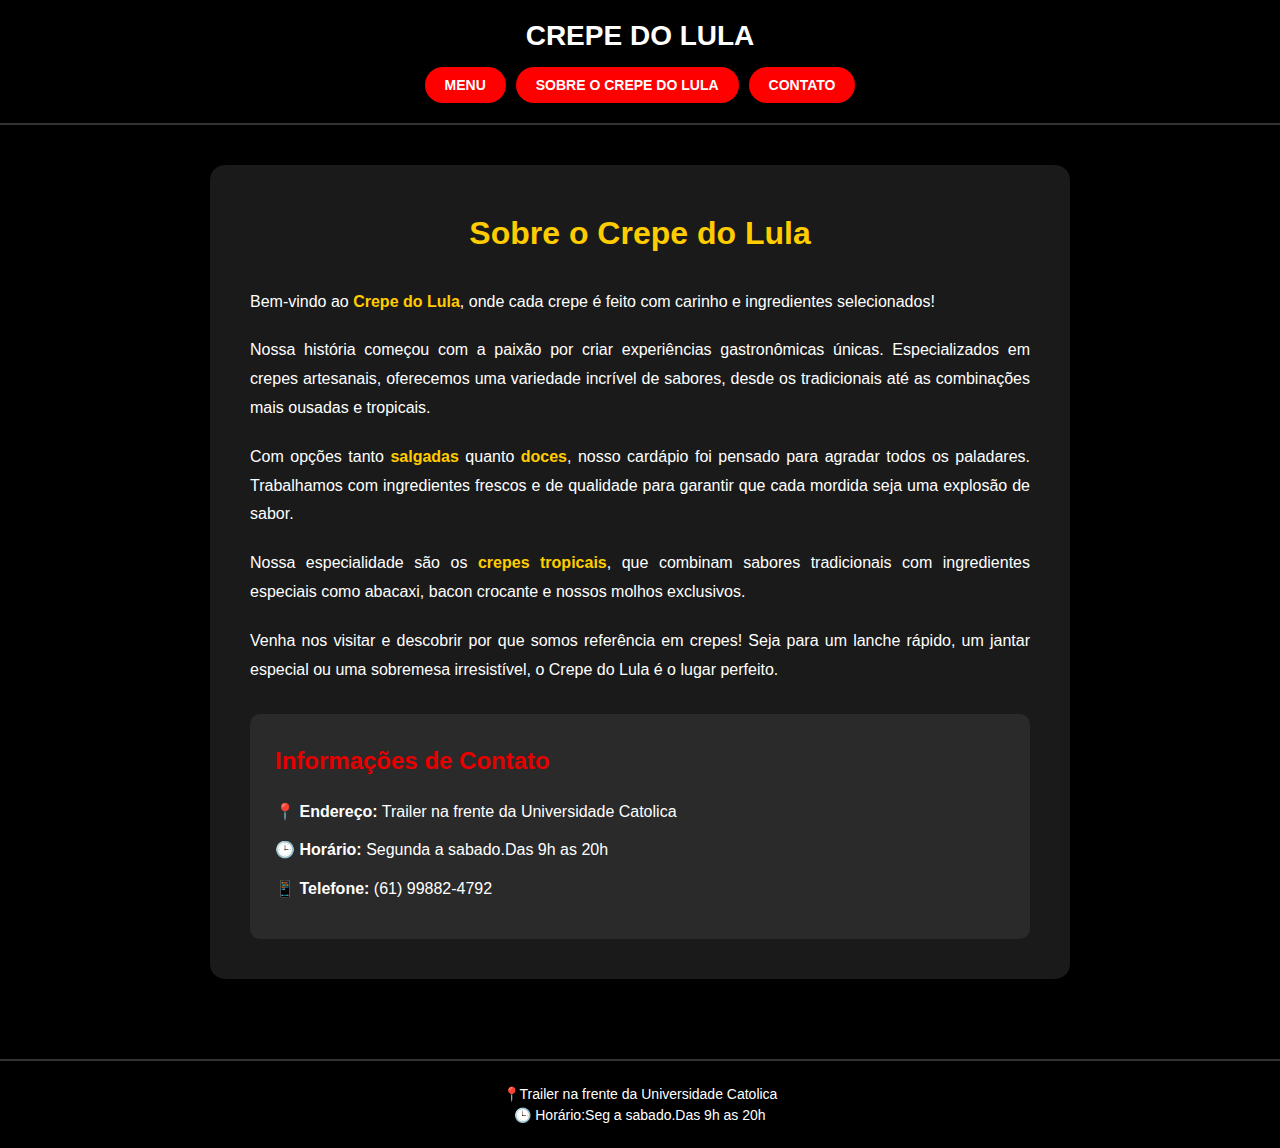
<file: eventos.html>
<!DOCTYPE html>
<html lang="pt-BR">
<head>
    <meta charset="UTF-8">
    <meta name="viewport" content="width=device-width, initial-scale=1.0">
    <title> Crepe do Lula - Sobre</title>
    <link rel="stylesheet" href= "style.min.css"> 
    <style>
        .about-section {
            max-width: 900px;
            margin: 0 auto;
            padding: 40px 20px;
        }

        .about-content {
            background-color: #1a1a1a;
            border-radius: 15px;
            padding: 40px;
            line-height: 1.8;
        }

        .about-content h2 {
            color: #ffcc00;
            font-size: 32px;
            margin-bottom: 25px;
            text-align: center;
        }

        .about-content p {
            color: #fff;
            font-size: 16px;
            margin-bottom: 20px;
            text-align: justify;
        }

        .highlight {
            color: #ffcc00;
            font-weight: bold;
        }

        .contact-info {
            background-color: #2a2a2a;
            border-radius: 10px;
            padding: 25px;
            margin-top: 30px;
        }

        .contact-info h3 {
            color: #e60000;
            font-size: 24px;
            margin-bottom: 15px;
        }

        .contact-info p {
            margin: 10px 0;
            font-size: 16px;
        }
    </style>
</head>
<body>
    <a href="#conteudo-principal" class="skip-link">Pular para o conteúdo principal</a>
    <button id="btnTopo" class="btn-topo" aria-label="Voltar ao topo">↑</button>
    <header>
        <div class="logo">
            <h1> CREPE DO LULA </h1>
        </div>
        <button class="menu-toggle" aria-label="Abrir menu de navegação" aria-expanded="false">
            ☰
        </button>
        <nav>

    <a href="index.html" class="nav-btn">MENU</a>
    <a href="eventos.html" class="nav-btn">SOBRE O CREPE DO LULA</a>
    <a href="contato.html" class="nav-btn">CONTATO</a>
   </nav>

    </header>

    <main id="conteudo-principal" class="about-section">
        <div class="about-content">
            <h2>Sobre o Crepe do Lula</h2>
            
            <p>
                Bem-vindo ao <span class="highlight">Crepe do Lula</span>, onde cada crepe é feito com carinho e ingredientes selecionados!
            </p>

            <p>
                Nossa história começou com a paixão por criar experiências gastronômicas únicas. Especializados em crepes artesanais, 
                oferecemos uma variedade incrível de sabores, desde os tradicionais até as combinações mais ousadas e tropicais.
            </p>

            <p>
                Com opções tanto <span class="highlight">salgadas</span> quanto <span class="highlight">doces</span>, nosso cardápio 
                foi pensado para agradar todos os paladares. Trabalhamos com ingredientes frescos e de qualidade para garantir 
                que cada mordida seja uma explosão de sabor.
            </p>

            <p>
                Nossa especialidade são os <span class="highlight">crepes tropicais</span>, que combinam sabores tradicionais 
                com ingredientes especiais como abacaxi, bacon crocante e nossos molhos exclusivos.
            </p>

            <p>
                Venha nos visitar e descobrir por que somos referência em crepes! Seja para um lanche rápido, um jantar especial 
                ou uma sobremesa irresistível, o Crepe do Lula é o lugar perfeito.
            </p>

            <div class="contact-info">
                <h3>Informações de Contato</h3>
                <p>📍 <strong>Endereço:</strong> Trailer na frente da Universidade Catolica </p>
                <p>🕒 <strong>Horário:</strong> Segunda a sabado.Das 9h as 20h</p>
                <p>📱 <strong>Telefone:</strong> (61) 99882-4792</p>
            </div>
        </div>
    </main>
    
    <footer>
        <div class="footer-content">
            <p>📍Trailer na frente da Universidade Catolica </p>
            <p>🕒 Horário:Seg a sabado.Das 9h as 20h</p>
        </div>
    </footer>
    <script>
        // ========== BOTÃO VOLTAR AO TOPO ==========
        const btnTopo = document.getElementById('btnTopo');
        if (btnTopo) {
            window.addEventListener('scroll', () => {
                if (window.scrollY > 400) {
                    btnTopo.classList.add('show');
                } else {
                    btnTopo.classList.remove('show');
                }
            });

            btnTopo.addEventListener('click', () => {
                window.scrollTo({ top: 0, behavior: 'smooth' });
            });
        }

        // ========== MENU HAMBÚRGUER ==========
        const menuToggle = document.querySelector('.menu-toggle');
        const headerEl = document.querySelector('header');

        if (menuToggle && headerEl) {
            menuToggle.addEventListener('click', () => {
                const isOpen = headerEl.classList.toggle('nav-open');
                menuToggle.setAttribute('aria-expanded', isOpen ? 'true' : 'false');
            });
        }

    </script>
</body>
</html>
</file>
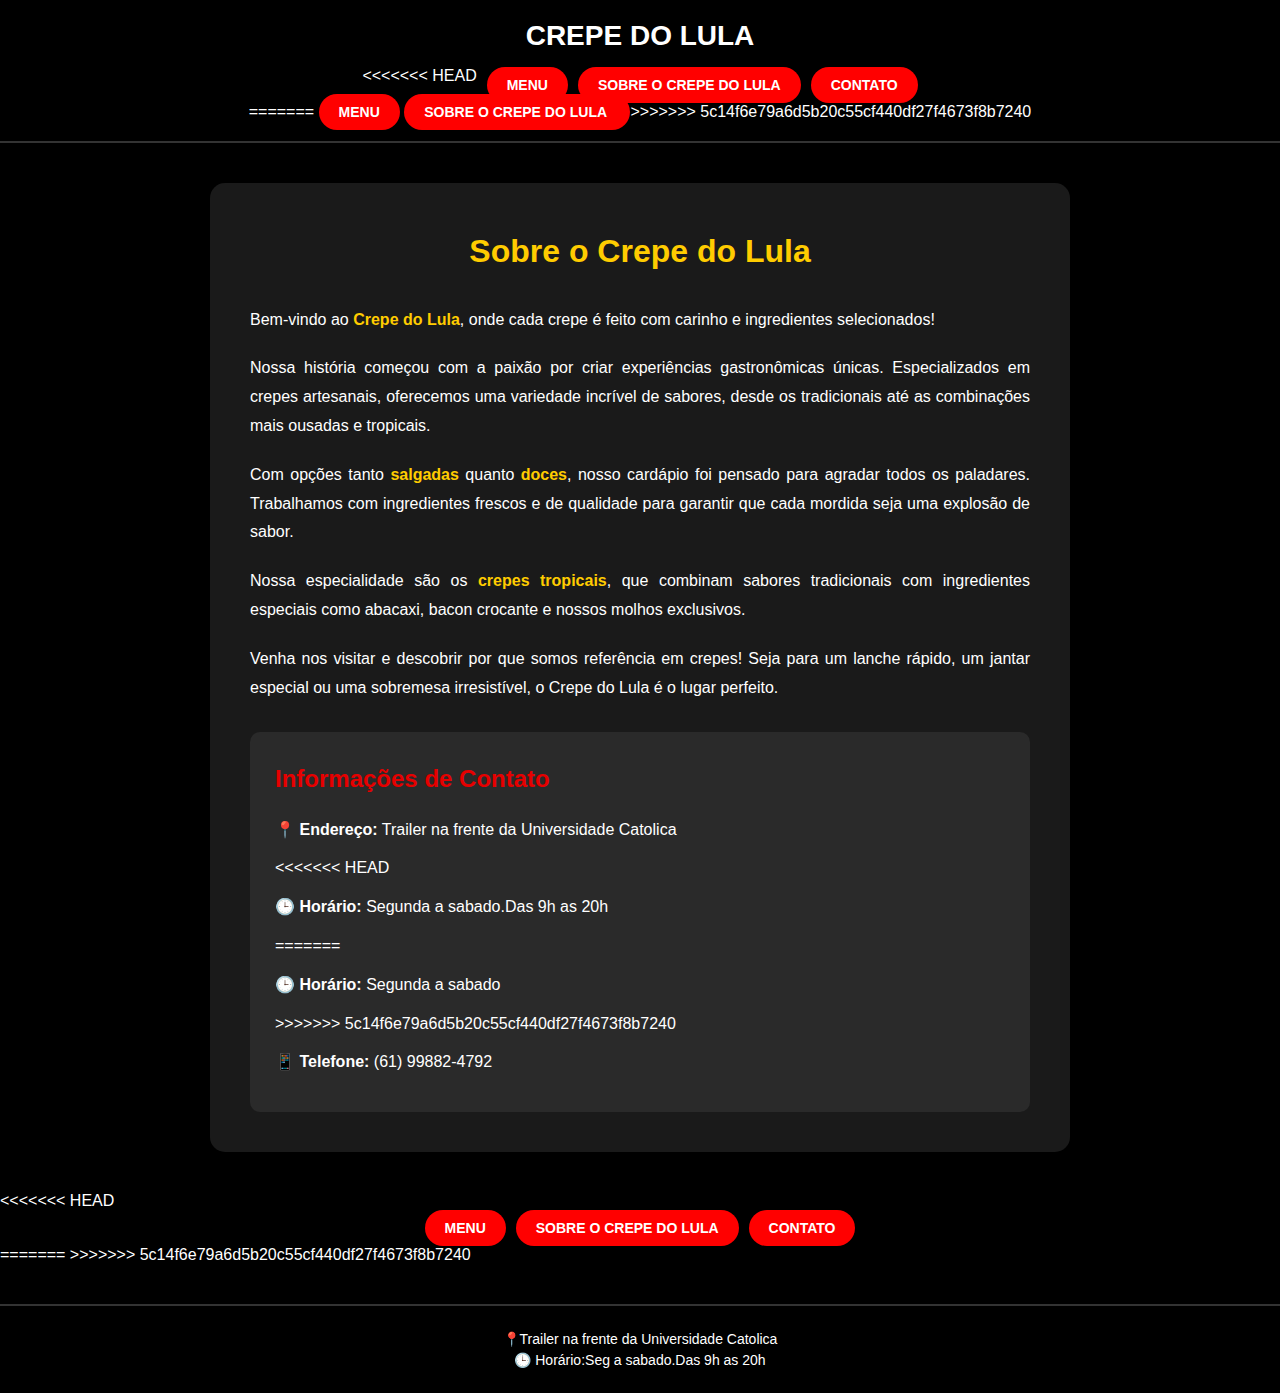
<file: Projeto-Integrador-main/eventos.html>
<!DOCTYPE html>
<html lang="pt-BR">
<head>
    <meta charset="UTF-8">
    <meta name="viewport" content="width=device-width, initial-scale=1.0">
    <title> Crepe do Lula - Sobre</title>
    <link rel="stylesheet" href="style.css"> 
    <style>
        .about-section {
            max-width: 900px;
            margin: 0 auto;
            padding: 40px 20px;
        }

        .about-content {
            background-color: #1a1a1a;
            border-radius: 15px;
            padding: 40px;
            line-height: 1.8;
        }

        .about-content h2 {
            color: #ffcc00;
            font-size: 32px;
            margin-bottom: 25px;
            text-align: center;
        }

        .about-content p {
            color: #fff;
            font-size: 16px;
            margin-bottom: 20px;
            text-align: justify;
        }

        .highlight {
            color: #ffcc00;
            font-weight: bold;
        }

        .contact-info {
            background-color: #2a2a2a;
            border-radius: 10px;
            padding: 25px;
            margin-top: 30px;
        }

        .contact-info h3 {
            color: #e60000;
            font-size: 24px;
            margin-bottom: 15px;
        }

        .contact-info p {
            margin: 10px 0;
            font-size: 16px;
        }
    </style>
</head>
<body>
    <header>
        <div class="logo">
            <h1> CREPE DO LULA </h1>
        </div>
        <nav>
<<<<<<< HEAD
    <a href="index.html" class="nav-btn">MENU</a>
    <a href="eventos.html" class="nav-btn">SOBRE O CREPE DO LULA</a>
    <a href="contato.html" class="nav-btn">CONTATO</a>
   </nav>
=======
            <a href="index.html" class="nav-btn">MENU</a>
            <a href="eventos.html" class="nav-btn active">SOBRE O CREPE DO LULA </a>
        </nav>
>>>>>>> 5c14f6e79a6d5b20c55cf440df27f4673f8b7240
    </header>

    <main class="about-section">
        <div class="about-content">
            <h2>Sobre o Crepe do Lula</h2>
            
            <p>
                Bem-vindo ao <span class="highlight">Crepe do Lula</span>, onde cada crepe é feito com carinho e ingredientes selecionados!
            </p>

            <p>
                Nossa história começou com a paixão por criar experiências gastronômicas únicas. Especializados em crepes artesanais, 
                oferecemos uma variedade incrível de sabores, desde os tradicionais até as combinações mais ousadas e tropicais.
            </p>

            <p>
                Com opções tanto <span class="highlight">salgadas</span> quanto <span class="highlight">doces</span>, nosso cardápio 
                foi pensado para agradar todos os paladares. Trabalhamos com ingredientes frescos e de qualidade para garantir 
                que cada mordida seja uma explosão de sabor.
            </p>

            <p>
                Nossa especialidade são os <span class="highlight">crepes tropicais</span>, que combinam sabores tradicionais 
                com ingredientes especiais como abacaxi, bacon crocante e nossos molhos exclusivos.
            </p>

            <p>
                Venha nos visitar e descobrir por que somos referência em crepes! Seja para um lanche rápido, um jantar especial 
                ou uma sobremesa irresistível, o Crepe do Lula é o lugar perfeito.
            </p>

            <div class="contact-info">
                <h3>Informações de Contato</h3>
                <p>📍 <strong>Endereço:</strong> Trailer na frente da Universidade Catolica </p>
<<<<<<< HEAD
                <p>🕒 <strong>Horário:</strong> Segunda a sabado.Das 9h as 20h</p>
=======
                <p>🕒 <strong>Horário:</strong> Segunda a sabado</p>
>>>>>>> 5c14f6e79a6d5b20c55cf440df27f4673f8b7240
                <p>📱 <strong>Telefone:</strong> (61) 99882-4792</p>
            </div>
        </div>
    </main>
<<<<<<< HEAD
    
    <nav>
    <a href="index.html" class="nav-btn">MENU</a>
    <a href="eventos.html" class="nav-btn">SOBRE O CREPE DO LULA</a>
    <a href="contato.html" class="nav-btn">CONTATO</a>
    </nav>
=======
>>>>>>> 5c14f6e79a6d5b20c55cf440df27f4673f8b7240

    <footer>
        <div class="footer-content">
            <p>📍Trailer na frente da Universidade Catolica </p>
            <p>🕒 Horário:Seg a sabado.Das 9h as 20h</p>
        </div>
    </footer>
</body>
</html>
</file>
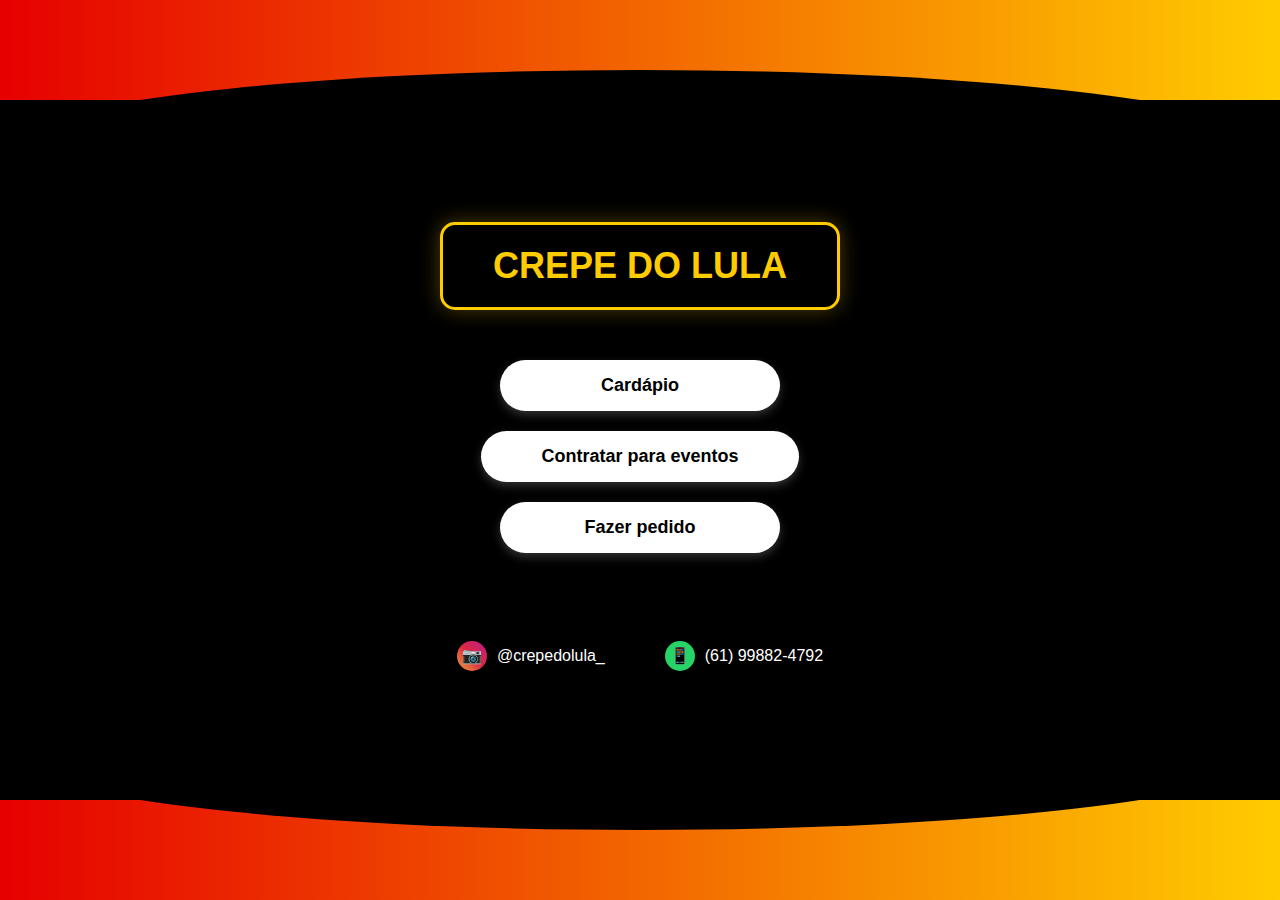
<file: Projeto-Integrador-main/home.html>
<!DOCTYPE html>
<html lang="pt-BR">
<head>
    <meta charset="UTF-8">
    <meta name="viewport" content="width=device-width, initial-scale=1.0">
    <title>Crepe do Lula - Bem-vindo</title>
    <link rel="stylesheet" href="style.css">
</head>
<body>
    <div class="home-container">
       
        <div class="home-waves-top"></div>

    
        <div class="home-content">
         
            <div class="home-logo">
                <h1>CREPE DO LULA</h1>
            </div>

         
            <div class="home-buttons">
                <a href="index.html" class="home-btn">Cardápio</a>
                <a href="eventos.html" class="home-btn">Contratar para eventos</a>
                <a href="contato.html" class="home-btn">Fazer pedido</a> 

            </div>

          
            <div class="home-contact">
                <a href="https://instagram.com/crepedolula_" target="_blank" class="home-contact-item">
                    <span class="home-icon instagram">📷</span>
                    <span>@crepedolula_</span>
                </a>
                
                <a href="https://wa.me/5561998824792" target="_blank" class="home-contact-item">
                    <span class="home-icon whatsapp">📱</span>
                    <span>(61) 99882-4792</span>
                </a>
            </div>
        </div>

        <div class="home-waves-bottom"></div>
    </div>
</body>
</html>
</file>
<file: Projeto-Integrador-main/style.css>
* {
    margin: 0;
    padding: 0;
    box-sizing: border-box;
}

body {
    font-family: Arial, sans-serif;
    background-color: #000;
    color: #fff;
}

/* Header e Navegação */
header {
    background-color: #000;
    padding: 20px;
    text-align: center;
    border-bottom: 2px solid #333;
}

.logo h1 {
    color: #fff;
    font-size: 28px;
    margin-bottom: 15px;
}

nav {
    display: flex;
    justify-content: center;
    gap: 10px;
    flex-wrap: wrap;
}

.nav-btn, .category-btn {
    background-color: #f00;
    color: #fff;
    padding: 10px 20px;
    border-radius: 20px;
    text-decoration: none;
    font-size: 14px;
    font-weight: bold;
    transition: 0.3s;
}

.category-btn {
    padding: 12px 24px;
    border-radius: 25px;
    white-space: nowrap;
    border: 2px solid #f00;
}

.nav-btn:hover, .category-btn:hover, .price-btn:hover {
    background-color: #c00;
}

.category-btn.active {
    background-color: #ff0;
    color: #000;
    border-color: #ff0;
}

/* Main Content */
main {
    max-width: 1400px;
    margin: 0 auto;
    padding: 20px;
}

.menu-section {
    margin-bottom: 40px;
}

.section-header {
    display: flex;
    gap: 10px;
    overflow-x: auto;
    margin-bottom: 20px;
    padding: 10px 0;
}

.section-title {
    background-color: #ff0;
    color: #000;
    padding: 12px 20px;
    border-radius: 20px;
    font-size: 16px;
    font-weight: bold;
    margin: 20px 0;
    text-align: center;
}

/* Grid de Produtos */
.products-grid {
    display: grid;
    grid-template-columns: repeat(4, 1fr);
    gap: 15px;
}

.product-card {
    background-color: #1a1a1a;
    border-radius: 15px;
    overflow: hidden;
    box-shadow: 0 4px 6px rgba(0,0,0,0.3);
}

.product-image {
    width: 100%;
    height: 0;
    padding-bottom: 100%;
    overflow: hidden;
    background-color: #2a2a2a;
    position: relative;
    border-radius: 10px;
}

.product-image img {
    position: absolute;
    top: 0;
    left: 0;
    width: 100%;
    height: 100%;
    object-fit: cover;
}

.product-badge {
    position: absolute;
    top: 10px;
    left: 10px;
    background-color: #f00;
    color: #fff;
    padding: 4px 10px;
    border-radius: 12px;
    font-size: 11px;
    font-weight: bold;
    z-index: 2;
}

.product-card h3 {
    font-size: 14px;
    margin-bottom: 10px;
    min-height: 40px;
    line-height: 1.3;
}

.price-btn {
    background-color: #f00;
    color: #fff;
    width: 100%;
    padding: 10px;
    border: none;
    border-radius: 20px;
    font-weight: bold;
    font-size: 14px;
    cursor: pointer;
    transition: 0.3s;
}

/* Footer */
footer {
    background-color: #000;
    padding: 20px;
    text-align: center;
    border-top: 2px solid #333;
    margin-top: 40px;
}

.footer-content p {
    margin: 5px 0;
    font-size: 14px;
}

/* Home Page */
.home-container {
    width: 100%;
    min-height: 100vh;
    background-color: #000;
    position: relative;
    display: flex;
    align-items: center;
    justify-content: center;
    overflow: hidden;
}

.home-waves-top, .home-waves-bottom {
    position: absolute;
    left: 0;
    width: 100%;
    height: 100px;
    background: linear-gradient(to right, #e60000, #fc0);
    z-index: 1;
}

.home-waves-top {
    top: 0;
}

.home-waves-bottom {
    bottom: 0;
}

.home-waves-top::after {
    content: '';
    position: absolute;
    bottom: -50px;
    left: 0;
    width: 100%;
    height: 80px;
    background: #000;
    border-radius: 50% 50% 0 0 / 100% 100% 0 0;
}

.home-waves-bottom::before {
    content: '';
    position: absolute;
    top: -50px;
    left: 0;
    width: 100%;
    height: 80px;
    background: #000;
    border-radius: 0 0 50% 50% / 0 0 100% 100%;
}

.home-content {
    position: relative;
    z-index: 10;
    display: flex;
    flex-direction: column;
    align-items: center;
    gap: 50px;
    padding: 20px;
}

.home-logo {
    background-color: #000;
    padding: 20px 50px;
    border: 3px solid #fc0;
    border-radius: 15px;
    box-shadow: 0 0 20px rgba(255, 204, 0, 0.3);
}

.home-logo h1 {
    color: #fc0;
    font-size: 36px;
    font-weight: bold;
    margin: 0;
    text-align: center;
}

.home-buttons {
    display: flex;
    flex-direction: column;
    gap: 20px;
    align-items: center;
}

.home-btn {
    background-color: #fff;
    color: #000;
    padding: 15px 60px;
    border: none;
    border-radius: 30px;
    font-size: 18px;
    font-weight: bold;
    cursor: pointer;
    text-decoration: none;
    transition: all 0.3s;
    box-shadow: 0 4px 10px rgba(255, 255, 255, 0.2);
    min-width: 280px;
    text-align: center;
    display: block;
}

.home-btn:hover {
    background-color: #fc0;
    color: #000;
    transform: translateY(-3px);
    box-shadow: 0 6px 15px rgba(255, 204, 0, 0.5);
}

.home-contact {
    display: flex;
    gap: 30px;
    flex-wrap: wrap;
    justify-content: center;
    margin-top: 30px;
}

.home-contact-item {
    display: flex;
    align-items: center;
    gap: 10px;
    color: #fff;
    font-size: 16px;
    text-decoration: none;
    transition: all 0.3s;
    padding: 8px 15px;
    border-radius: 20px;
}

.home-contact-item:hover {
    background-color: rgba(255, 204, 0, 0.1);
    color: #fc0;
}

.home-icon {
    width: 30px;
    height: 30px;
    border-radius: 50%;
    display: flex;
    align-items: center;
    justify-content: center;
    font-size: 16px;
}

.home-icon.whatsapp, .whatsapp-icon {
    background-color: #25d366;
}

.home-icon.instagram, .instagram-icon {
    background: linear-gradient(45deg, #f09433 0, #e6683c 25%, #dc2743 50%, #cc2366 75%, #bc1888 100%);
}

/* Página de Contato */
.contato-section {
    max-width: 1200px;
    margin: 0 auto;
    padding: 40px 20px;
}

.contato-container {
    background-color: #1a1a1a;
    border-radius: 20px;
    padding: 40px;
    box-shadow: 0 10px 30px rgba(255, 204, 0, 0.1);
}

.contato-title {
    color: #ffcc00;
    font-size: 36px;
    text-align: center;
    margin-bottom: 30px;
    text-transform: uppercase;
    letter-spacing: 2px;
}

.welcome-message {
    background: linear-gradient(135deg, #e60000, #ffcc00);
    border-radius: 15px;
    padding: 20px;
    margin-bottom: 30px;
    text-align: center;
    display: none;
    animation: slideDown 0.5s ease;
}

@keyframes slideDown {
    from { opacity: 0; transform: translateY(-20px); }
    to { opacity: 1; transform: translateY(0); }
}

.welcome-message p {
    color: #fff;
    font-size: 20px;
    margin: 0;
    text-shadow: 2px 2px 4px rgba(0, 0, 0, 0.3);
}

.welcome-message strong {
    color: #000;
}

.contato-content {
    display: grid;
    grid-template-columns: 1fr 1fr;
    gap: 40px;
    margin-top: 30px;
}

.contato-form-wrapper, .info-card {
    background-color: #2a2a2a;
    border-radius: 15px;
    padding: 30px;
}

.info-card {
    padding: 25px;
    text-align: center;
    transition: all 0.3s;
    border: 2px solid transparent;
}

.info-card:hover {
    border-color: #ffcc00;
    transform: translateY(-5px);
    box-shadow: 0 10px 25px rgba(255, 204, 0, 0.2);
}

.form-group {
    margin-bottom: 20px;
}

.form-group label {
    display: block;
    color: #ffcc00;
    font-size: 14px;
    font-weight: bold;
    margin-bottom: 8px;
    text-transform: uppercase;
    letter-spacing: 0.5px;
}

.form-group input, .form-group select, .form-group textarea {
    width: 100%;
    padding: 12px 15px;
    background-color: #1a1a1a;
    border: 2px solid #333;
    border-radius: 10px;
    color: #fff;
    font-size: 15px;
    font-family: Arial, sans-serif;
    transition: all 0.3s;
}

.form-group input:focus, .form-group select:focus, .form-group textarea:focus {
    outline: none;
    border-color: #ffcc00;
    box-shadow: 0 0 10px rgba(255, 204, 0, 0.3);
}

.form-group textarea {
    resize: vertical;
    min-height: 120px;
}

.form-group input::placeholder, .form-group textarea::placeholder {
    color: #666;
}

.btn-submit {
    width: 100%;
    background: linear-gradient(135deg, #e60000, #ff3333);
    color: #fff;
    border: none;
    padding: 15px 30px;
    border-radius: 25px;
    font-size: 16px;
    font-weight: bold;
    text-transform: uppercase;
    cursor: pointer;
    transition: all 0.3s;
    box-shadow: 0 5px 15px rgba(230, 0, 0, 0.3);
    margin-top: 10px;
}

.btn-submit:hover {
    background: linear-gradient(135deg, #ff3333, #e60000);
    transform: translateY(-2px);
    box-shadow: 0 8px 20px rgba(230, 0, 0, 0.5);
}

.contato-info-wrapper {
    display: flex;
    flex-direction: column;
    gap: 20px;
}

.info-icon {
    font-size: 40px;
    width: 70px;
    height: 70px;
    margin: 0 auto 15px;
    display: flex;
    align-items: center;
    justify-content: center;
    border-radius: 50%;
}

.location-icon {
    background-color: #e60000;
}

.info-card h3 {
    color: #ffcc00;
    font-size: 20px;
    margin-bottom: 10px;
    text-transform: uppercase;
}

.info-card p {
    color: #fff;
    font-size: 16px;
    margin: 8px 0;
}

.horario {
    color: #ccc;
    font-size: 14px;
    margin-top: 10px;
    line-height: 1.6;
}

.btn-contato {
    display: inline-block;
    margin-top: 15px;
    padding: 10px 25px;
    border-radius: 20px;
    text-decoration: none;
    font-weight: bold;
    font-size: 14px;
    transition: all 0.3s;
    text-transform: uppercase;
    color: #fff;
}

.btn-contato.whatsapp {
    background-color: #25d366;
}

.btn-contato.whatsapp:hover {
    background-color: #20ba5a;
    transform: scale(1.05);
}

.btn-contato.instagram {
    background: linear-gradient(45deg, #f09433 0%, #e6683c 25%, #dc2743 50%, #cc2366 75%, #bc1888 100%);
}

.btn-contato.instagram:hover {
    transform: scale(1.05);
    box-shadow: 0 5px 15px rgba(188, 24, 136, 0.4);
}

/* Responsividade Mobile */
@media (max-width: 480px) {
    .products-grid { grid-template-columns: repeat(2, 1fr); gap: 10px; }
    main { padding: 15px; }
    .product-card h3 { font-size: 13px; min-height: 38px; }
    .price-btn { font-size: 13px; padding: 8px; }
    .home-logo h1 { font-size: 24px; }
    .home-logo { padding: 12px 25px; }
    .home-btn { font-size: 15px; padding: 12px 40px; min-width: 220px; }
    .home-contact { flex-direction: column; gap: 15px; }
    .home-waves-top, .home-waves-bottom { height: 80px; }
    .contato-section { padding: 20px 15px; }
    .contato-container { padding: 20px 15px; }
    .contato-title { font-size: 24px; margin-bottom: 20px; }
    .welcome-message { padding: 15px; }
    .welcome-message p { font-size: 16px; }
    .form-group label { font-size: 13px; }
    .form-group input, .form-group select, .form-group textarea { padding: 10px 12px; font-size: 14px; }
    .btn-submit { padding: 12px 25px; font-size: 14px; }
    .info-card h3 { font-size: 18px; }
    .info-card p { font-size: 14px; }
}

/* Responsividade Tablet */
@media (min-width: 481px) and (max-width: 768px) {
    .products-grid { grid-template-columns: repeat(3, 1fr); gap: 12px; }
    .home-logo h1 { font-size: 28px; }
    .home-logo { padding: 15px 35px; }
    .home-btn { font-size: 16px; padding: 12px 50px; min-width: 240px; }
    .home-content { gap: 40px; }
    .contato-container { padding: 25px 20px; }
    .contato-title { font-size: 28px; }
    .contato-content { grid-template-columns: 1fr; gap: 30px; }
    .welcome-message p { font-size: 18px; }
    .contato-form-wrapper, .info-card { padding: 20px; }
    .info-icon { width: 60px; height: 60px; font-size: 35px; }
}

@media (min-width: 769px) and (max-width: 1024px) {
    .products-grid { grid-template-columns: repeat(3, 1fr); gap: 15px; }
}
</file>
<file: style.min.css>
body,header{background-color:#000}header,main{padding:20px}.section-header,nav{display:flex;gap:10px}.home-btn,.home-logo h1,.section-title,footer,header{text-align:center}.btn-submit,.home-btn,.price-btn{cursor:pointer;transition:.3s}.btn-contato,.btn-submit,.contato-title,.form-group label,.info-card h3{text-transform:uppercase}.btn-contato,.home-btn,.home-contact-item,.skip-link{text-decoration:none}*{margin:0;padding:0;box-sizing:border-box}body{font-family:Arial,sans-serif;color:#fff}header{border-bottom:2px solid #333}.logo h1{color:#fff;font-size:28px;margin-bottom:15px}nav{justify-content:center;flex-wrap:wrap}.category-btn,.nav-btn{background-color:red;color:#fff;padding:10px 20px;border-radius:20px;text-decoration:none;font-size:14px;font-weight:700;transition:.3s}.category-btn{padding:12px 24px;border-radius:25px;white-space:nowrap;border:2px solid red}.btn-topo:hover,.category-btn:hover,.nav-btn:hover,.price-btn:hover{background-color:#c00}.category-btn.active{background-color:#ff0;color:#000;border-color:#ff0}.home-waves-bottom::before,.home-waves-top::after{content:'';width:100%;height:80px;background:#000}main{max-width:1400px;margin:0 auto}.menu-section{margin-bottom:40px}.section-header{overflow-x:auto;margin-bottom:20px;padding:10px 0}.section-title{background-color:#ff0;color:#000;padding:12px 20px;border-radius:20px;font-size:16px;font-weight:700;margin:20px 0}.products-grid{display:grid;grid-template-columns:repeat(4,1fr);gap:15px}.product-card{background-color:#1a1a1a;border-radius:15px;overflow:hidden;box-shadow:0 4px 6px rgba(0,0,0,.3)}.product-image{width:100%;height:0;padding-bottom:100%;overflow:hidden;background-color:#2a2a2a;position:relative;border-radius:10px}.price-btn,.product-badge{background-color:red;color:#fff;font-weight:700}.product-image img{position:absolute;top:0;left:0;width:100%;height:100%;object-fit:cover}.product-badge{position:absolute;top:10px;left:10px;padding:4px 10px;border-radius:12px;font-size:11px;z-index:2}.product-card h3{font-size:14px;margin-bottom:10px;min-height:40px;line-height:1.3}.price-btn{width:100%;padding:10px;border:none;border-radius:20px;font-size:14px}footer{background-color:#000;padding:20px;border-top:2px solid #333;margin-top:40px}.footer-content p{margin:5px 0;font-size:14px}.home-container{width:100%;min-height:100vh;background-color:#000;position:relative;display:flex;align-items:center;justify-content:center;overflow:hidden}.home-waves-bottom,.home-waves-top{position:absolute;left:0;width:100%;height:100px;background:linear-gradient(to right,#e60000,#fc0);z-index:1}.home-waves-top{top:0}.home-waves-bottom{bottom:0}.home-waves-top::after{position:absolute;bottom:-50px;left:0;border-radius:50% 50% 0 0/100% 100% 0 0}.home-waves-bottom::before{position:absolute;top:-50px;left:0;border-radius:0 0 50% 50%/0 0 100% 100%}.home-content{position:relative;z-index:10;display:flex;flex-direction:column;align-items:center;gap:50px;padding:20px}.home-logo{background-color:#000;padding:20px 50px;border:3px solid #fc0;border-radius:15px;box-shadow:0 0 20px rgba(255,204,0,.3)}.home-logo h1{color:#fc0;font-size:36px;font-weight:700;margin:0}.home-buttons{display:flex;flex-direction:column;gap:20px;align-items:center}.form-group label,.home-btn{display:block;font-weight:700}.home-btn{background-color:#fff;color:#000;padding:15px 60px;border:none;border-radius:30px;font-size:18px;box-shadow:0 4px 10px rgba(255,255,255,.2);min-width:280px}.home-btn:hover{background-color:#fc0;color:#000;transform:translateY(-3px);box-shadow:0 6px 15px rgba(255,204,0,.5)}.home-contact{display:flex;gap:30px;flex-wrap:wrap;justify-content:center;margin-top:30px}.home-contact-item{display:flex;align-items:center;gap:10px;color:#fff;font-size:16px;transition:.3s;padding:8px 15px;border-radius:20px}.home-contact-item:hover{background-color:rgba(255,204,0,.1);color:#fc0}.home-icon{width:30px;height:30px;border-radius:50%;display:flex;align-items:center;justify-content:center;font-size:16px}.btn-contato.whatsapp,.home-icon.whatsapp,.whatsapp-icon{background-color:#25d366}.btn-contato.instagram,.home-icon.instagram,.instagram-icon{background:linear-gradient(45deg,#f09433 0,#e6683c 25%,#dc2743 50%,#cc2366 75%,#bc1888 100%)}.contato-section{max-width:1200px;margin:0 auto;padding:40px 20px}.contato-title,.welcome-message{margin-bottom:30px;text-align:center}.contato-container{background-color:#1a1a1a;border-radius:20px;padding:40px;box-shadow:0 10px 30px rgba(255,204,0,.1)}.contato-title{color:#fc0;font-size:36px;letter-spacing:2px}.welcome-message{background:linear-gradient(135deg,#e60000,#fc0);border-radius:15px;padding:20px;display:none;animation:.5s slideDown}@keyframes slideDown{from{opacity:0;transform:translateY(-20px)}to{opacity:1;transform:translateY(0)}}.welcome-message p{color:#fff;font-size:20px;margin:0;text-shadow:2px 2px 4px rgba(0,0,0,.3)}.welcome-message strong{color:#000}.contato-content{display:grid;grid-template-columns:1fr 1fr;gap:40px;margin-top:30px}.contato-form-wrapper,.info-card{background-color:#2a2a2a;border-radius:15px;padding:30px}.info-card{padding:25px;text-align:center;transition:.3s;border:2px solid transparent}.info-card:hover{border-color:#fc0;transform:translateY(-5px);box-shadow:0 10px 25px rgba(255,204,0,.2)}.form-group{margin-bottom:20px}.form-group label{color:#fc0;font-size:14px;margin-bottom:8px;letter-spacing:.5px}.form-group input,.form-group select,.form-group textarea{width:100%;padding:12px 15px;background-color:#1a1a1a;border:2px solid #333;border-radius:10px;color:#fff;font-size:15px;font-family:Arial,sans-serif;transition:.3s}.form-group input:focus,.form-group select:focus,.form-group textarea:focus{outline:0;border-color:#fc0;box-shadow:0 0 10px rgba(255,204,0,.3)}.form-group textarea{resize:vertical;min-height:120px}.form-group input::placeholder,.form-group textarea::placeholder{color:#666}.btn-submit{width:100%;background:linear-gradient(135deg,#e60000,#f33);color:#fff;border:none;padding:15px 30px;border-radius:25px;font-size:16px;font-weight:700;box-shadow:0 5px 15px rgba(230,0,0,.3);margin-top:10px}.btn-submit:hover{background:linear-gradient(135deg,#f33,#e60000);transform:translateY(-2px);box-shadow:0 8px 20px rgba(230,0,0,.5)}.contato-info-wrapper{display:flex;flex-direction:column;gap:20px}.info-icon{font-size:40px;width:70px;height:70px;margin:0 auto 15px;display:flex;align-items:center;justify-content:center;border-radius:50%}.location-icon{background-color:#e60000}.info-card h3{color:#fc0;font-size:20px;margin-bottom:10px}.info-card p{color:#fff;font-size:16px;margin:8px 0}.horario{color:#ccc;font-size:14px;margin-top:10px;line-height:1.6}.btn-contato{display:inline-block;margin-top:15px;padding:10px 25px;border-radius:20px;font-weight:700;font-size:14px;transition:.3s;color:#fff}.btn-contato.whatsapp:hover{background-color:#20ba5a;transform:scale(1.05)}.btn-contato.instagram:hover{transform:scale(1.05);box-shadow:0 5px 15px rgba(188,24,136,.4)}@media (max-width:480px){.products-grid{grid-template-columns:repeat(2,1fr);gap:10px}.welcome-message,main{padding:15px}.product-card h3{font-size:13px;min-height:38px}.price-btn{font-size:13px;padding:8px}.home-logo h1{font-size:24px}.home-logo{padding:12px 25px}.home-btn{font-size:15px;padding:12px 40px;min-width:220px}.home-contact{flex-direction:column;gap:15px}.home-waves-bottom,.home-waves-top{height:80px}.contato-container,.contato-section{padding:20px 15px}.contato-title{font-size:24px;margin-bottom:20px}.welcome-message p{font-size:16px}.form-group label{font-size:13px}.form-group input,.form-group select,.form-group textarea{padding:10px 12px;font-size:14px}.btn-submit{padding:12px 25px;font-size:14px}.info-card h3{font-size:18px}.info-card p{font-size:14px}}@media (min-width:481px) and (max-width:768px){.products-grid{grid-template-columns:repeat(3,1fr);gap:12px}.contato-title,.home-logo h1{font-size:28px}.home-logo{padding:15px 35px}.home-btn{font-size:16px;padding:12px 50px;min-width:240px}.home-content{gap:40px}.contato-container{padding:25px 20px}.contato-content{grid-template-columns:1fr;gap:30px}.welcome-message p{font-size:18px}.contato-form-wrapper,.info-card{padding:20px}.info-icon{width:60px;height:60px;font-size:35px}}@media (min-width:769px) and (max-width:1024px){.products-grid{grid-template-columns:repeat(3,1fr);gap:15px}}.skip-link{position:absolute;left:-999px;top:10px;background-color:#fc0;color:#000;padding:8px 16px;border-radius:4px;font-weight:700;z-index:1000}.btn-topo,.menu-toggle{display:none;background-color:red;color:#fff;font-size:18px;cursor:pointer}.skip-link:focus{left:10px}.btn-topo{position:fixed;bottom:20px;right:20px;border:none;padding:10px 14px;border-radius:50%;box-shadow:0 4px 10px rgba(0,0,0,.5);z-index:999}.btn-topo.show{display:inline-flex;align-items:center;justify-content:center}.menu-toggle:focus,a:focus,button:focus{outline:#ffcc00 solid 3px;outline-offset:2px}.menu-toggle{border:none;padding:8px 14px;border-radius:6px}@media (max-width:768px){header{text-align:left}.logo h1{margin-bottom:10px}nav{flex-direction:column;align-items:flex-start;width:100%;margin-top:10px;display:none}header.nav-open nav{display:flex}.menu-toggle{display:inline-block;margin-top:10px}}
</file>
